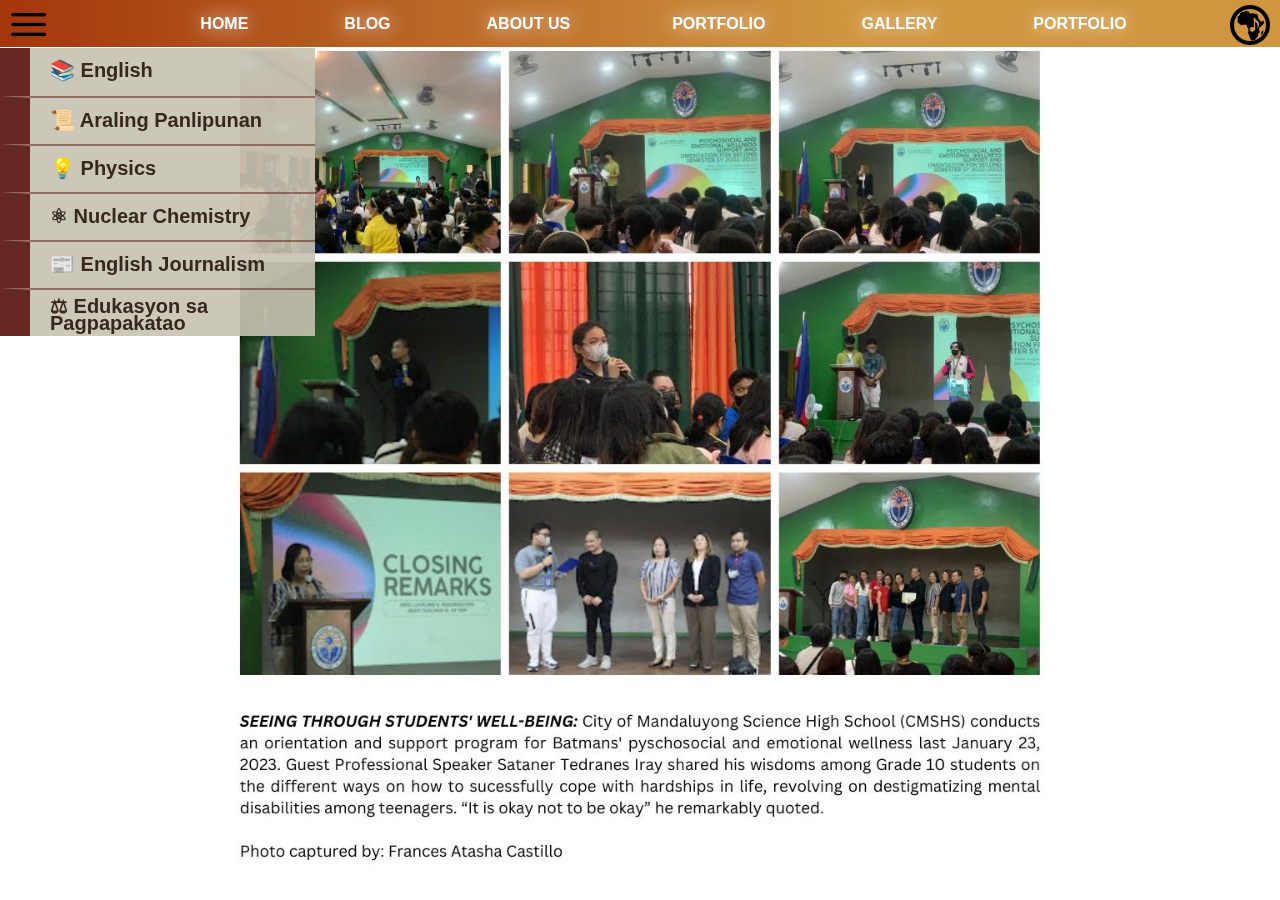
<file: blog.html>
<html>
    <head>
<style>
    /* 
Table of Contents: 

-general declarations
-pop-up message
header banner
menu-button
music-button (for mapeh)
page-bar
- pages
- frontpage contents

*/


/* General Declarations */
h1 {
    padding: 0px;
    margin: 0px
}
.page-content {
    overflow-y: auto;
    overflow-x: hidden;
    perspective: 10px;

    animation-name: intro;
    animation-duration: 800ms;
    animation-timing-function: ease-out;
    
}

/* @keyframes intro {
    0% {
        transform: translate(0px, -300px);
        scale: 1.05;
    }
    100% {
        transform: translate(0px, 0px);
        scale:1
    }
} */

#page-wrapper {
    position: relative;
    display: flex;
    justify-content: center;
    align-items: center;
    height: 100%;
    transform-style: preserve-3d;
    z-index: -1;
}

#background {
    align-self:flex-end;
    position: absolute;
    width: 100%;
    z-index: -1;
    transform: translateZ(-20px) scale(3);
    right: 15px;
    top: 1400px;
}
#foreground {
    
    position: absolute;
    height: 100vh;
    width: 100%;
    object-fit: cover;
    z-index: -1;
}

::-webkit-scrollbar {
    width: 15px;
}
::-webkit-scrollbar-track {
    background: rgb(201, 196, 177);

}
::-webkit-scrollbar-thumb {
    background: linear-gradient(rgb(79, 20, 13), rgb(135, 42, 10),  rgb(167, 95, 26), rgb(167, 95, 26));
    border: 3px rgb(201, 196, 177) solid;
    border-radius: 50px;
   
}
* {
    box-sizing: border-box;
    font-family: sans-serif;
    padding: 0px;
    scroll-behavior: smooth;
    scroll-padding-top: 50px;
}

ul {
    margin: 0px;
    text-decoration: none;
}
p {
 margin: 0px;
}
body {
    margin: 0;
    padding: 0;
    background-color: rgb(188, 68, 16);
}

/*Pop-up Message*/
.popup {
    background-image: url(images/speech-bubble.png);
    background-size: cover;
    height: 90px;
    width: 400px;

    position: fixed;
right: 55px;
top: 3%;

    animation-name: popup-an;
    animation-duration: 10s;
    animation-delay: 2s;
    animation-timing-function: ease;

    opacity: 0;
    z-index: 24;
}
.popup p {
    padding: 10px 30px 10px 10px;
    font-size: 20px;
    
}
.popup1 {
    background-image: url(images/speech-bubble1.png);
    background-size: cover;
    height: 90px;
    width: 400px;

    position: fixed;
left: 75px;
top: 1%;

    animation-name: popup-an;
    animation-duration: 10s;
    animation-delay: 2s;
    animation-timing-function: ease;

    visibility: hidden;
    z-index: 24;
}
.popup1 p {
    text-align: right;
    padding: 10px 30px 60px 10px;
    font-size: 20px;
}
    
@keyframes popup-an {
    0% {
        opacity: 0;
        visibility: hidden;
        
    }
    30% {
        opacity: 1;
        visibility: visible;
    }
    70% {
        opacity: 1;
        visibility: visible;
    }
    100% {
        opacity: 0;
        visibility: hidden;
    }
}
/* Header Banner */
#header-banner {
    width: 100%;
    height: 50px;
    background: linear-gradient(to right, rgb(164, 54, 11), rgb(208, 150, 63),  rgb(208, 150, 63), rgb(164, 54, 11));
    background-size: 200% 200%;
    display: flex;
    justify-content: space-between;
    align-items: center;
    position: fixed;
    z-index: 12;
    font-weight: 600;
    

    animation: header-banner 10s infinite ease-in-out;

    border-bottom: 3px white solid;
}


/* Menu Button */
.menu-button {
    list-style: none;
    
    
}
.menu-button li {
    list-style: none;
    
}
#menu-but-img {
    height: 35px;
    width: 37px;
    margin: 10px 0px 5px 10px;
    transition: all 300ms ease;
}


.menu-button li ul {
    display: flex;
    flex-direction: column;
    position: absolute;
    
    background-color: rgba(199, 194, 176, 90%);
    margin: -3px 0px 0px 0px;
    
    
    visibility: hidden;
    opacity: 0;
    transition: visibility 500ms, opacity 150ms linear;
}
.menu-button li:hover ul {
    display: block;
    visibility: visible;
    opacity: 1;
}
.menu-button li ul li {
    
    list-style: none;
    border-top: rgba(92, 23, 17, 50%) solid 2px;
    border-left: rgba(92, 23, 17, 90%) solid 30px;
    height: 48px;
    padding: 10px 50px 10px 20px;

}
.menu-button li ul li:nth-child(1) {
    border-top: none;
}
.menu-button li ul li a {
    text-decoration: none;
    font-size: 20px;
    font-family: sans-serif;
    color: rgb(54, 39, 31);
    
    
}
.menu-button li a:hover {
    cursor: pointer;
    font-size: 21px;
    display: flex;
    flex-direction: column;
}
.menu-button li a {
    transition: all 300ms ease;
}

/* Music-Button */
.music-button {
    list-style: none;
    
    
}
.music-button li {
    list-style: none;
    
}

#music-but-img {
    height: 40px;
    width: 40px;
    margin: 5px 10px 5px 0px;
    position: absolute;
    top: 0;
    right: 0%;
    transition: all 1s ease;
}
#music-but-img:hover {
    scale: 1.05;
    rotate: 360deg;
}
.music-button li ul {
    display: flex;
    flex-direction: column;
    position: absolute;
    right: 0%;
    top: 50px;
    background-color: rgba(199, 194, 176, 90%);

    visibility: hidden;
    opacity: 0;
    transition: visibility 500ms ease, opacity 150ms linear;
}
.music-button li:hover ul {
    display: block;
    visibility: visible;
    opacity: 1;
}
.music-button li ul li {
    
    list-style: none;
    border-top: rgba(34, 41, 71, 50%) solid 2px;
    border-right: rgba(34, 41, 71, 90%) solid 30px;

    padding: 10px 50px 10px 15px;

}






#page-bar {
    display: flex;
    gap: 90px;
    text-shadow: 0 0px 20px white;
    transform: translateY(10px);
    
}
#page-bar a {
    display: inline-block;
    text-decoration: none;
    border-radius: 40px;
    padding: 0px 6px;
    transition: all 300ms ease;
    
}

#home:hover {
    text-decoration: none;
    scale: 1.08;
    color: snow;
}
#about:hover {
    text-decoration: none;
    color: snow;
    scale: 1.08;
}
#port:hover {
    text-decoration: none;
    color: snow;
    scale: 1.08;
}
#blog:hover {
    text-decoration: none;
    color: snow;
    scale: 1.08;
}
.gall-menu:hover {
    text-decoration: none;
    color: snow;
    scale: 1.08;
}

.gall-menu {
    list-style: none;
    transition: all 300ms ease;
    color: snow;
}
.gall-menu li {
    list-style: none;
    
    padding-bottom: 20px;
}

.gall-menu li ul {
    display: flex;
    flex-direction: column;
    position: absolute;
    width: 200px;


    background-color: rgba(199, 194, 176, 50%);
    
    visibility: hidden;
    opacity: 0;
    transition: visibility 800ms, opacity 250ms linear;
}
.gall-menu li:hover ul {
    display: block;
    visibility: visible;
    opacity: 1;
    margin-top: 15px;
}
.gall-menu li ul li {
    
    list-style: none;
    border: white solid 3px;
    height: 48px;
    

}
.gall-menu li ul li:nth-child(1) {
    border-top: none;
    
    
}
.gall-menu li ul li a {
    text-decoration: none;
    font-size: 15px;
    font-family: sans-serif;
    margin-top: 10px;
    
    
}
.gall-menu li a:hover {
    cursor: pointer;
    font-size: 17px;
    display: flex;
    flex-direction: column;
}
.gall-menu li a {
    transition: all 300ms ease;
}

/* borderline */

.blog-menu:hover {
    text-decoration: none;
    color: snow;
    scale: 1.08;
}

.blog-menu {
    list-style: none;
    transition: all 300ms ease;
    color: snow;
}
.blog-menu li {
    list-style: none;
    
    padding-bottom: 20px;
}

.blog-menu li ul {
    display: flex;
    flex-direction: column;
    position: absolute;
    width: 200px;


    background-color: rgba(199, 194, 176, 50%);
    
    visibility: hidden;
    opacity: 0;
    transition: visibility 800ms, opacity 250ms linear;
}
.blog-menu li:hover ul {
    display: block;
    visibility: visible;
    opacity: 1;
    margin-top: 15px;
}
.blog-menu li ul li {
    
    list-style: none;
    border: white solid 3px;
    height: 48px;
    

}
.blog-menu li ul li:nth-child(1) {
    border-top: none;
    
    
}
.blog-menu li ul li a {
    text-decoration: none;
    font-size: 15px;
    font-family: sans-serif;
    margin-top: 10px;
    
    
}
.blog-menu li a:hover {
    cursor: pointer;
    font-size: 17px;
    display: flex;
    flex-direction: column;
}
.blog-menu li a {
    transition: all 300ms ease;
}


#reference:hover {
    text-decoration: none;
    color: snow;
    scale: 1.08;
}
#page-bar a:link {
    color: white;
}
#page-bar a:visited {
    color: white;
}



@keyframes header-banner {
    0%{
background-position: 0 50%;
    }
    50%{
        background-position: 100% 50%;
    }
    100%{
        background-position: 0 50%
    }
} 


#eng-tab:hover ~ #img-eng {
    scale: 1.1;
    visibility: visible;
    opacity: 1;
}
#ap-tab:hover ~ #img-ap {
    scale: 1.1;
    visibility: visible;
    opacity: 1;
}
#phy-tab:hover ~ #img-physics {
    scale: 1.1;
    visibility: visible;
    opacity: 1;
}
#nuc-tab:hover ~ #img-nuclear {
    scale: 1.1;
    visibility: visible;
    opacity: 1;
}
#jor-tab:hover ~ #img-journ {
    scale: 1.1;
    visibility: visible;
    opacity: 1;
}
#esp-tab {
    font-size: 6px;
    line-height: 12px;
}
#esp-tab:hover ~ #img-speech {
    scale: 1.1;
    visibility: visible;
    opacity: 1;
}

div[id*="img-"] {
    border-left: brown 20px;
    border-style:groove;
    opacity: 0;
}

#img-eng {
    height: 260px;
    width: 476px;
    background:url(https://www.itepexam.com/wp-content/uploads/2021/01/English-Grammar.jpg);
    background-size: contain;
    position:fixed;
    transform: translate(310px, -35px);
    transition: all 400ms ease;
    visibility: hidden;
    opacity: 0;
}
#img-ap {
    height: 260px;
    width: 476;
    background:url(https://blogger.googleusercontent.com/img/a/AVvXsEitln7SzOk6pW4yIHReu8WVIC_wl_8MQmS_bkIrb9xGSN41s801nYSvOmYlhjSJhf2r46oKTe6_IPdgFLIEoY9_dx-roJDecQ5QIDQ8fLAbxlfjMUxZOjNTKgx5KVpdmoADhogsh01gJoe9DWGH4QTRaHw7IWTW2bhhFEl-fLXd23-9yTfBWk7N7oS2Ew=w400-h225);
    background-size: contain;
    position:fixed;
    transform: translate(310px, -74px);
    transition: all 400ms ease;
    visibility: hidden;
    opacity: 0;
}
#img-physics {
    height: 260px;
    width: 476;
    background:url(images/p6.JPG);
    background-size: contain;
    position:fixed;
    transform: translate(310px, -118px);
    transition: all 400ms ease;
    visibility: hidden;
    opacity: 0;
}
#img-nuclear {
    height: 260px;
    width: 476;
    background:url(https://cdn1.byjus.com/wp-content/uploads/2018/12/nuclear-chemistry.png);
    background-size: contain;
    position:fixed;
    transform: translate(310px, -162px);
    transition: all 400ms ease;
    visibility: hidden;
    opacity: 0;
}
#img-journ {
    height: 260px;
    width: 476;
    background:url(images/engjournbg.JPG);
    background-size: contain;
    position:fixed;
    transform: translate(310px, -206px);
    transition: all 400ms ease;
    visibility: hidden;
    opacity: 0;
}
#img-speech {
    height: 260px;
    width: 476;
    background:url(images/espbg.JPG);
    background-size: contain;
    position:fixed;
    transform: translate(310px, -250px);
    transition: all 400ms ease;
    visibility: hidden;
    opacity: 0;
}
</style>
    </head>
    <body style="background: url(images/engjourn.jpg);background-size: contain;background-position: center;background-repeat: no-repeat;">
        <header><div id="header-banner">
            <div id="left-head"><ul class="menu-button"><li><img src="images/menu-but.png" id="menu-but-img">
                <ul>
                    <!-- Dropdown Menu Sections CP -->
                    <li id="eng-tab"><a href="mapeh-vid.html#box3">📚 English</a></li>
                    <div id="img-eng"></div>
                    <li id="ap-tab"><a href="mapeh-vid.html#box1">📜 Araling Panlipunan</a></li>
                    <div id="img-ap"></div>
                    <li id="phy-tab"><a href="physics.html">💡 Physics</a></li>
                    <div id="img-physics"></div>
                    <li id="nuc-tab"><a href="mapeh-vid.html#box2">⚛ Nuclear Chemistry</a></li>
                    <div id="img-nuclear"></div>
                    <li id="jor-tab"><a href="blog.html">📰 English Journalism</a></li>
                    <div id="img-journ"></div>
                    <li id="esp-tab"><a href="#fifthhpage">⚖ Edukasyon sa <br>Pagpapakatao</a></li>
                    <div id="img-speech"></div>
                    
                </ul></li></ul></div>
            
                <div id="page-bar"><a id="home" href="index.html">HOME</a>
                 <ul class="blog-menu"><li><div>BLOG</div>
                     <ul>
                         <li id="liham"><a href="#fifthhpage">ESP:LIHAM</a></li>
                         <li id="blog"><a href="diary.html">DIARIES</a></li>
                     </ul>
                 </li>
                 </ul>
                <a id="about" href="#fourthpage">ABOUT US</a>
                <a id="port" href="blog.html">PORTFOLIO</a>
                <ul class="gall-menu"><li><div>GALLERY</div>
                 <ul>
                     <li id="art-ex"><a href="#thirdpage">ARTWORK EXHIBIT</a></li>
                     <li id="vid-col"><a href="mapeh-vid.html">VIDEO COLLECTION</a></li>
                 </ul>
             </li>
             </ul>
                
                <a id="reference" href="reference.html">PORTFOLIO</a></div><div id="right-head"><ul class="music-button"><li><img src="images/music-but.png" id="music-but-img"><ul><li><iframe width="560" height="315" src="https://www.youtube.com/embed/BxNrahSGo3Q" title="YouTube video player" frameborder="0" allow="accelerometer; autoplay; clipboard-write; encrypted-media; gyroscope; picture-in-picture; web-share" allowfullscreen></iframe></li>
                    <div id="music-prompt">Music Playing</div>
                </ul></li></ul></div></div></header>
    </body>
</html>
</file>
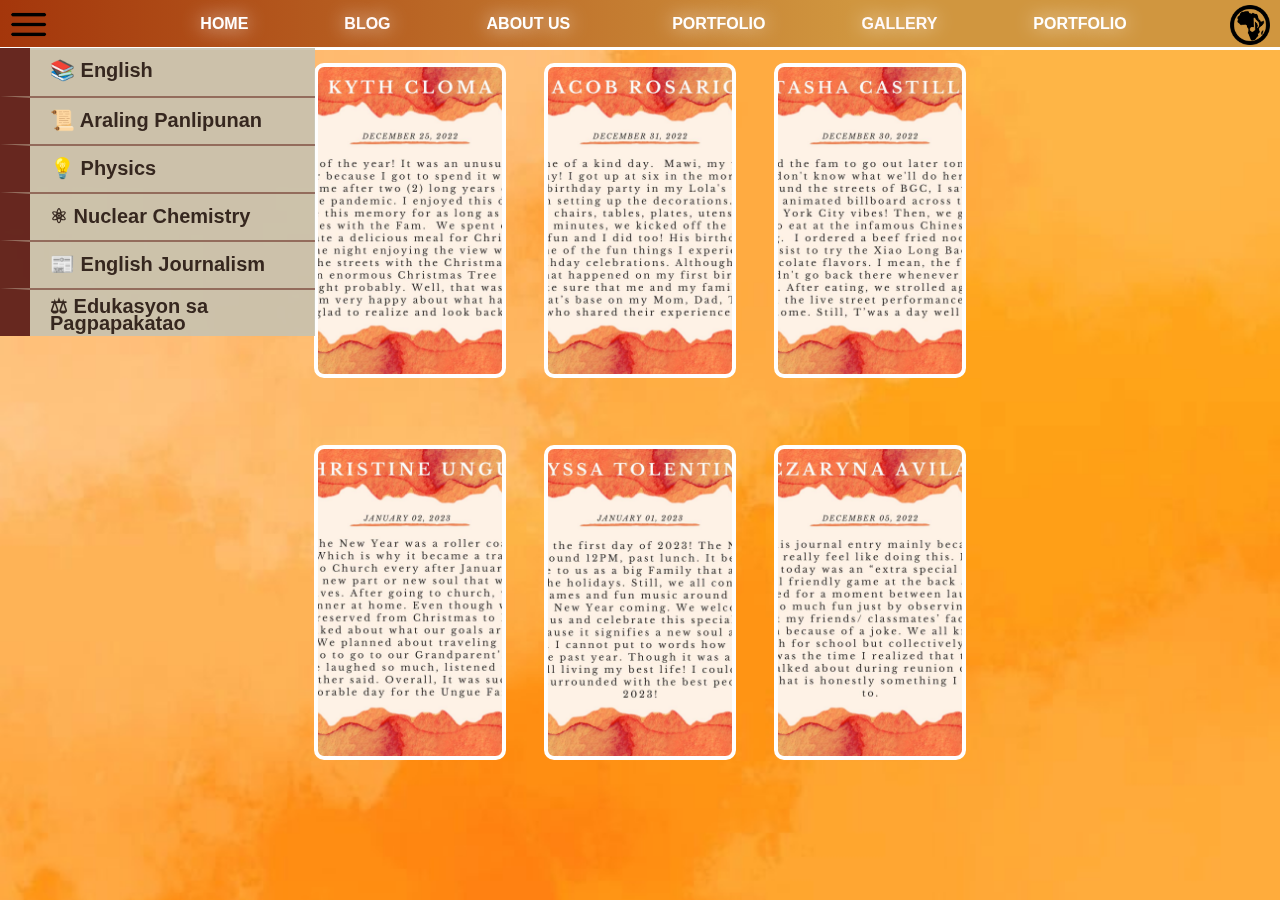
<file: diary.html>
<html>
    <head>
        <title> Diary Entries by Serein</title>
    
        <style>
/* 
Table of Contents: 

-general declarations
-pop-up message
header banner
menu-button
music-button (for mapeh)
page-bar
- pages
- frontpage contents

*/


/* General Declarations */
h1 {
    padding: 0px;
    margin: 0px
}
.page-content {
    overflow-y: auto;
    overflow-x: hidden;
    perspective: 10px;

    animation-name: intro;
    animation-duration: 800ms;
    animation-timing-function: ease-out;
    
}

/* @keyframes intro {
    0% {
        transform: translate(0px, -300px);
        scale: 1.05;
    }
    100% {
        transform: translate(0px, 0px);
        scale:1
    }
} */

#page-wrapper {
    position: relative;
    display: flex;
    justify-content: center;
    align-items: center;
    height: 100%;
    transform-style: preserve-3d;
    z-index: -1;
}

#background {
    align-self:flex-end;
    position: absolute;
    width: 100%;
    z-index: -1;
    transform: translateZ(-20px) scale(3);
    right: 15px;
    top: 1400px;
}
#foreground {
    
    position: absolute;
    height: 100vh;
    width: 100%;
    object-fit: cover;
    z-index: -1;
}

::-webkit-scrollbar {
    width: 15px;
}
::-webkit-scrollbar-track {
    background: rgb(201, 196, 177);

}
::-webkit-scrollbar-thumb {
    background: linear-gradient(rgb(79, 20, 13), rgb(135, 42, 10),  rgb(167, 95, 26), rgb(167, 95, 26));
    border: 3px rgb(201, 196, 177) solid;
    border-radius: 50px;
   
}
* {
    box-sizing: border-box;
    font-family: sans-serif;
    padding: 0px;
    scroll-behavior: smooth;
    scroll-padding-top: 50px;
}

ul {
    margin: 0px;
    text-decoration: none;
}
p {
 margin: 0px;
}
body {
    margin: 0;
    padding: 0;
    background-color: rgb(188, 68, 16);
}

/*Pop-up Message*/
.popup {
    background-image: url(images/speech-bubble.png);
    background-size: cover;
    height: 90px;
    width: 400px;

    position: fixed;
right: 55px;
top: 3%;

    animation-name: popup-an;
    animation-duration: 10s;
    animation-delay: 2s;
    animation-timing-function: ease;

    opacity: 0;
    z-index: 24;
}
.popup p {
    padding: 10px 30px 10px 10px;
    font-size: 20px;
    
}
.popup1 {
    background-image: url(images/speech-bubble1.png);
    background-size: cover;
    height: 90px;
    width: 400px;

    position: fixed;
left: 75px;
top: 1%;

    animation-name: popup-an;
    animation-duration: 10s;
    animation-delay: 2s;
    animation-timing-function: ease;

    visibility: hidden;
    z-index: 24;
}
.popup1 p {
    text-align: right;
    padding: 10px 30px 60px 10px;
    font-size: 20px;
}
    
@keyframes popup-an {
    0% {
        opacity: 0;
        visibility: hidden;
        
    }
    30% {
        opacity: 1;
        visibility: visible;
    }
    70% {
        opacity: 1;
        visibility: visible;
    }
    100% {
        opacity: 0;
        visibility: hidden;
    }
}
/* Header Banner */
#header-banner {
    width: 100%;
    height: 50px;
    background: linear-gradient(to right, rgb(164, 54, 11), rgb(208, 150, 63),  rgb(208, 150, 63), rgb(164, 54, 11));
    background-size: 200% 200%;
    display: flex;
    justify-content: space-between;
    align-items: center;
    position: fixed;
    z-index: 12;
    font-weight: 600;
    

    animation: header-banner 10s infinite ease-in-out;

    border-bottom: 3px white solid;
}


/* Menu Button */
.menu-button {
    list-style: none;
    
    
}
.menu-button li {
    list-style: none;
    
}
#menu-but-img {
    height: 35px;
    width: 37px;
    margin: 10px 0px 5px 10px;
    transition: all 300ms ease;
}


.menu-button li ul {
    display: flex;
    flex-direction: column;
    position: absolute;
    
    background-color: rgba(199, 194, 176, 90%);
    margin: -3px 0px 0px 0px;
    
    
    visibility: hidden;
    opacity: 0;
    transition: visibility 500ms, opacity 150ms linear;
}
.menu-button li:hover ul {
    display: block;
    visibility: visible;
    opacity: 1;
}
.menu-button li ul li {
    
    list-style: none;
    border-top: rgba(92, 23, 17, 50%) solid 2px;
    border-left: rgba(92, 23, 17, 90%) solid 30px;
    height: 48px;
    padding: 10px 50px 10px 20px;

}
.menu-button li ul li:nth-child(1) {
    border-top: none;
}
.menu-button li ul li a {
    text-decoration: none;
    font-size: 20px;
    font-family: sans-serif;
    color: rgb(54, 39, 31);
    
    
}
.menu-button li a:hover {
    cursor: pointer;
    font-size: 21px;
    display: flex;
    flex-direction: column;
}
.menu-button li a {
    transition: all 300ms ease;
}

/* Music-Button */
.music-button {
    list-style: none;
    
    
}
.music-button li {
    list-style: none;
    
}

#music-but-img {
    height: 40px;
    width: 40px;
    margin: 5px 10px 5px 0px;
    position: absolute;
    top: 0;
    right: 0%;
    transition: all 1s ease;
}
#music-but-img:hover {
    scale: 1.05;
    rotate: 360deg;
}
.music-button li ul {
    display: flex;
    flex-direction: column;
    position: absolute;
    right: 0%;
    top: 50px;
    background-color: rgba(199, 194, 176, 90%);

    visibility: hidden;
    opacity: 0;
    transition: visibility 500ms ease, opacity 150ms linear;
}
.music-button li:hover ul {
    display: block;
    visibility: visible;
    opacity: 1;
}
.music-button li ul li {
    
    list-style: none;
    border-top: rgba(34, 41, 71, 50%) solid 2px;
    border-right: rgba(34, 41, 71, 90%) solid 30px;

    padding: 10px 50px 10px 15px;

}






#page-bar {
    display: flex;
    gap: 90px;
    text-shadow: 0 0px 20px white;
    transform: translateY(10px);
    
}
#page-bar a {
    display: inline-block;
    text-decoration: none;
    border-radius: 40px;
    padding: 0px 6px;
    transition: all 300ms ease;
    
}

#home:hover {
    text-decoration: none;
    scale: 1.08;
    color: snow;
}
#about:hover {
    text-decoration: none;
    color: snow;
    scale: 1.08;
}
#port:hover {
    text-decoration: none;
    color: snow;
    scale: 1.08;
}
#blog:hover {
    text-decoration: none;
    color: snow;
    scale: 1.08;
}
.gall-menu:hover {
    text-decoration: none;
    color: snow;
    scale: 1.08;
}

.gall-menu {
    list-style: none;
    transition: all 300ms ease;
    color: snow;
}
.gall-menu li {
    list-style: none;
    
    padding-bottom: 20px;
}

.gall-menu li ul {
    display: flex;
    flex-direction: column;
    position: absolute;
    width: 200px;


    background-color: rgba(199, 194, 176, 50%);
    
    visibility: hidden;
    opacity: 0;
    transition: visibility 800ms, opacity 250ms linear;
}
.gall-menu li:hover ul {
    display: block;
    visibility: visible;
    opacity: 1;
    margin-top: 15px;
}
.gall-menu li ul li {
    
    list-style: none;
    border: white solid 3px;
    height: 48px;
    

}
.gall-menu li ul li:nth-child(1) {
    border-top: none;
    
    
}
.gall-menu li ul li a {
    text-decoration: none;
    font-size: 15px;
    font-family: sans-serif;
    margin-top: 10px;
    
    
}
.gall-menu li a:hover {
    cursor: pointer;
    font-size: 17px;
    display: flex;
    flex-direction: column;
}
.gall-menu li a {
    transition: all 300ms ease;
}

/* borderline */

.blog-menu:hover {
    text-decoration: none;
    color: snow;
    scale: 1.08;
}

.blog-menu {
    list-style: none;
    transition: all 300ms ease;
    color: snow;
}
.blog-menu li {
    list-style: none;
    
    padding-bottom: 20px;
}

.blog-menu li ul {
    display: flex;
    flex-direction: column;
    position: absolute;
    width: 200px;


    background-color: rgba(199, 194, 176, 50%);
    
    visibility: hidden;
    opacity: 0;
    transition: visibility 800ms, opacity 250ms linear;
}
.blog-menu li:hover ul {
    display: block;
    visibility: visible;
    opacity: 1;
    margin-top: 15px;
}
.blog-menu li ul li {
    
    list-style: none;
    border: white solid 3px;
    height: 48px;
    

}
.blog-menu li ul li:nth-child(1) {
    border-top: none;
    
    
}
.blog-menu li ul li a {
    text-decoration: none;
    font-size: 15px;
    font-family: sans-serif;
    margin-top: 10px;
    
    
}
.blog-menu li a:hover {
    cursor: pointer;
    font-size: 17px;
    display: flex;
    flex-direction: column;
}
.blog-menu li a {
    transition: all 300ms ease;
}


#reference:hover {
    text-decoration: none;
    color: snow;
    scale: 1.08;
}
#page-bar a:link {
    color: white;
}
#page-bar a:visited {
    color: white;
}



@keyframes header-banner {
    0%{
background-position: 0 50%;
    }
    50%{
        background-position: 100% 50%;
    }
    100%{
        background-position: 0 50%
    }
} 


#eng-tab:hover ~ #img-eng {
    scale: 1.1;
    visibility: visible;
    opacity: 1;
}
#ap-tab:hover ~ #img-ap {
    scale: 1.1;
    visibility: visible;
    opacity: 1;
}
#phy-tab:hover ~ #img-physics {
    scale: 1.1;
    visibility: visible;
    opacity: 1;
}
#nuc-tab:hover ~ #img-nuclear {
    scale: 1.1;
    visibility: visible;
    opacity: 1;
}
#jor-tab:hover ~ #img-journ {
    scale: 1.1;
    visibility: visible;
    opacity: 1;
}
#esp-tab {
    font-size: 6px;
    line-height: 12px;
}
#esp-tab:hover ~ #img-speech {
    scale: 1.1;
    visibility: visible;
    opacity: 1;
}

div[id*="img-"] {
    border-left: brown 20px;
    border-style:groove;
    opacity: 0;
}

#img-eng {
    height: 260px;
    width: 476px;
    background:url(https://www.itepexam.com/wp-content/uploads/2021/01/English-Grammar.jpg);
    background-size: contain;
    position:fixed;
    transform: translate(310px, -35px);
    transition: all 400ms ease;
    visibility: hidden;
    opacity: 0;
}
#img-ap {
    height: 260px;
    width: 476;
    background:url(https://blogger.googleusercontent.com/img/a/AVvXsEitln7SzOk6pW4yIHReu8WVIC_wl_8MQmS_bkIrb9xGSN41s801nYSvOmYlhjSJhf2r46oKTe6_IPdgFLIEoY9_dx-roJDecQ5QIDQ8fLAbxlfjMUxZOjNTKgx5KVpdmoADhogsh01gJoe9DWGH4QTRaHw7IWTW2bhhFEl-fLXd23-9yTfBWk7N7oS2Ew=w400-h225);
    background-size: contain;
    position:fixed;
    transform: translate(310px, -74px);
    transition: all 400ms ease;
    visibility: hidden;
    opacity: 0;
}
#img-physics {
    height: 260px;
    width: 476;
    background:url(images/p6.JPG);
    background-size: contain;
    position:fixed;
    transform: translate(310px, -118px);
    transition: all 400ms ease;
    visibility: hidden;
    opacity: 0;
}
#img-nuclear {
    height: 260px;
    width: 476;
    background:url(https://cdn1.byjus.com/wp-content/uploads/2018/12/nuclear-chemistry.png);
    background-size: contain;
    position:fixed;
    transform: translate(310px, -162px);
    transition: all 400ms ease;
    visibility: hidden;
    opacity: 0;
}
#img-journ {
    height: 260px;
    width: 476;
    background:url(images/engjournbg.JPG);
    background-size: contain;
    position:fixed;
    transform: translate(310px, -206px);
    transition: all 400ms ease;
    visibility: hidden;
    opacity: 0;
}
#img-speech {
    height: 260px;
    width: 476;
    background:url(images/espbg.JPG);
    background-size: contain;
    position:fixed;
    transform: translate(310px, -250px);
    transition: all 400ms ease;
    visibility: hidden;
    opacity: 0;
}

/* frontpage contentss */


.front-content {
    height: auto;
}
#front-text {
    
    display: flex;
    justify-content: center;
    align-items: center;
    height: 80vh;
}
#front-text p {
    display: inline-block;
    font-size: 400px;
    font-family: 'Noto Serif Display', serif;
    color: rgb(223, 215, 32);
    text-shadow: 0 0px 40px rgb(223, 215, 32);

    text-align: center;
/* 
    -webkit-text-stroke-width: 3px;
  -webkit-text-stroke-color: rgb(255, 225, 166); */

    animation-name: fronttext-an;
    animation-duration: 1.5s;
    animation-timing-function: ease;
    animation-delay: 200ms;
}

@keyframes fronttext-an {
    0% {
        opacity: 0%;
        transform: translateY(90px);
    }
    40% {
        
        transform: translateY(-20px);
    }
    100% {
        
        transform: translateY(0px);
    }
}

            body {
                background: url(images/bgdia.jpg);
                background-size: cover;
                background-position: center;
            }
          .wrap {
    height: 90vh;
    width: 100%;
    /* background-color: khaki; */

}

.arow1 {
    height: 40vh;
    width: 100%;
    /* background-color: mediumspringgreen; */
    display: flex;
    justify-content: center;
    gap: 3%;
    align-items: center;
}
.artkyth, .artjecob, .arttasha, .arttine, .artalyssa, .artcz{
    height: 35vh;
    width: 15%;
    background-color: darkkhaki;
    border: white 4px solid;
    border-radius: 10px;
    transition: all 500ms ease;
}
.artkyth:hover, .artjecob:hover, .arttasha:hover, .arttine:hover, .artalyssa:hover, .artcz:hover {
    scale: 2.0;
    box-shadow: 0 0px 40px white, inset 0 0px 40px white;
    border: white 6px solid;

}
.artkyth{
    background: url(images/kythdia.jpg);
    background-position: center;
    background-size: cover;
}
.artkyth:hover{
    transform: translate(0px, 25%);
    width: 350px;
}

.kythmsg {
    text-align: center;
    height: 20px;
    width: 110%;
    background: rgba(255, 255, 255, 60%);
    text-shadow: 0 0px 20px white;
    opacity: 0;
}
.artkyth:hover .kythmsg{
    scale: 0.8;
    position: absolute;
    left: 95%;
    top: 51.5%;
    opacity: 1;
}
.artjecob{
    background: url(images/jacobdia.jpg);
    background-position: center;
    background-size: cover;
    
}
.artjecob:hover{
    transform: translate(0px, 25%);
    width: 350px;
}

.jecobmsg {
    text-align: center;
    height: 20px;
    width: 100%;
    background: rgba(255, 255, 255, 60%);
    opacity: 0;
}
.artjecob:hover .jecobmsg{
    scale: 0.8;
    position: absolute;
    left: 95%;
    top: 46.5%;
    opacity: 1;
    
}

.arttasha{
    background: url(images/tashadia.jpg);
    background-position: center;
    background-size: cover;
}
.arttasha:hover{
    transform: translate(0px, 25%);
    width: 350px;
    
}

.tashamsg {
    text-align: center;
    height: 20px;
    width: 100%;
    background: rgba(255, 255, 255, 60%);
    text-shadow: 0 0px 20px white;
    opacity: 0;
    
}
.arttasha:hover .tashamsg{
    scale: 0.8;
    position: absolute;
 right: 95%;
    top: 46.5%;
    opacity: 1;
}
.arow2 {
    height: 45vh;
    width: 100%;
    display: flex;
    justify-content: center;
    gap: 3%;
    align-items: center;
}
.arttine{
    background: url(images/tinedia.jpg);
    background-position: center;
    background-size: cover;
}
.arttine:hover{
    transform: translate(0px, -25%);
    width: 350px;
    
}

.tinemsg {
    text-align: center;
    height: 20px;
    width: 100%;
    background: rgba(255, 255, 255, 60%);
    text-shadow: 0 0px 20px white;
    opacity: 0;
    
}
.arttine:hover .tinemsg{
    scale: 0.8;
    position: absolute;
 left: 95%;
    top: 40.5%;
    opacity: 1;
}
.artalyssa{
    background: url(images/alyssadia.jpg);
    background-position: center;
    background-size: cover;
}
.artalyssa:hover{
    transform: translate(0px, -25%);
    width: 350px;
}

.alyssamsg {
    text-align: center;
    height: 20px;
    width: 100%;
    background: rgba(255, 255, 255, 60%);
    text-shadow: 0 0px 20px white;
    opacity: 0;
    
}
.artalyssa:hover .alyssamsg{
    scale: 0.8;
    position: absolute;
    left: 95%;
    top: 46.6%;
    opacity: 1;
}
.artcz{
    background: url(images/czdia.jpg);
    background-position: center;
    background-size: cover;
}
.artcz:hover{
    transform: translate(0px, -25%);
    width: 350px;
}

.czmsg {
    text-align: center;
    height: 20px;
    width: 100%;
    background: rgba(255, 255, 255, 60%);
    text-shadow: 0 0px 20px white;
    opacity: 0;
    
}
.artcz:hover .czmsg{
    scale: 0.8;
    position: absolute;
    right: 95%;
    top: 40.5%;
    opacity: 1;
}  
        </style>
    </head>
    <body> 

        <header><div id="header-banner">
            <div id="left-head"><ul class="menu-button"><li><img src="images/menu-but.png" id="menu-but-img">
                <ul>
                    <!-- Dropdown Menu Sections CP -->
                    <li id="eng-tab"><a href="mapeh-vid.html#box3">📚 English</a></li>
                    <div id="img-eng"></div>
                    <li id="ap-tab"><a href="mapeh-vid.html#box1">📜 Araling Panlipunan</a></li>
                    <div id="img-ap"></div>
                    <li id="phy-tab"><a href="physics.html">💡 Physics</a></li>
                    <div id="img-physics"></div>
                    <li id="nuc-tab"><a href="mapeh-vid.html#box2">⚛ Nuclear Chemistry</a></li>
                    <div id="img-nuclear"></div>
                    <li id="jor-tab"><a href="blog.html">📰 English Journalism</a></li>
                    <div id="img-journ"></div>
                    <li id="esp-tab"><a href="#fifthhpage">⚖ Edukasyon sa <br>Pagpapakatao</a></li>
                    <div id="img-speech"></div>
                    
                </ul></li></ul></div>
            
                <div id="page-bar"><a id="home" href="index.html">HOME</a>
                 <ul class="blog-menu"><li><div>BLOG</div>
                     <ul>
                         <li id="liham"><a href="#fifthhpage">ESP:LIHAM</a></li>
                         <li id="blog"><a href="diary.html">DIARIES</a></li>
                     </ul>
                 </li>
                 </ul>
                <a id="about" href="#fourthpage">ABOUT US</a>
                <a id="port" href="blog.html">PORTFOLIO</a>
                <ul class="gall-menu"><li><div>GALLERY</div>
                 <ul>
                     <li id="art-ex"><a href="#thirdpage">ARTWORK EXHIBIT</a></li>
                     <li id="vid-col"><a href="mapeh-vid.html">VIDEO COLLECTION</a></li>
                 </ul>
             </li>
             </ul>
                
                <a id="reference" href="reference.html">PORTFOLIO</a></div><div id="right-head"><ul class="music-button"><li><img src="images/music-but.png" id="music-but-img"><ul><li><iframe width="560" height="315" src="https://www.youtube.com/embed/BxNrahSGo3Q" title="YouTube video player" frameborder="0" allow="accelerometer; autoplay; clipboard-write; encrypted-media; gyroscope; picture-in-picture; web-share" allowfullscreen></iframe></li>
                    <div id="music-prompt">Music Playing</div>
                </ul></li></ul></div></div></header>
        <div class="wrap" style="transform: translate(0px, 40px);">
        
            <div class="arow1">
                <div class="artkyth">
                </div>
                <div class="artjecob">
                </div>
                <div class="arttasha">
                </div>

            </div>
            <div class="arow2">
                <div class="arttine">
                </div>
                <div class="artalyssa">
                </div>
                <div class="artcz">
                </div>
            </div>
        </div>
            </body>
</html>
</file>
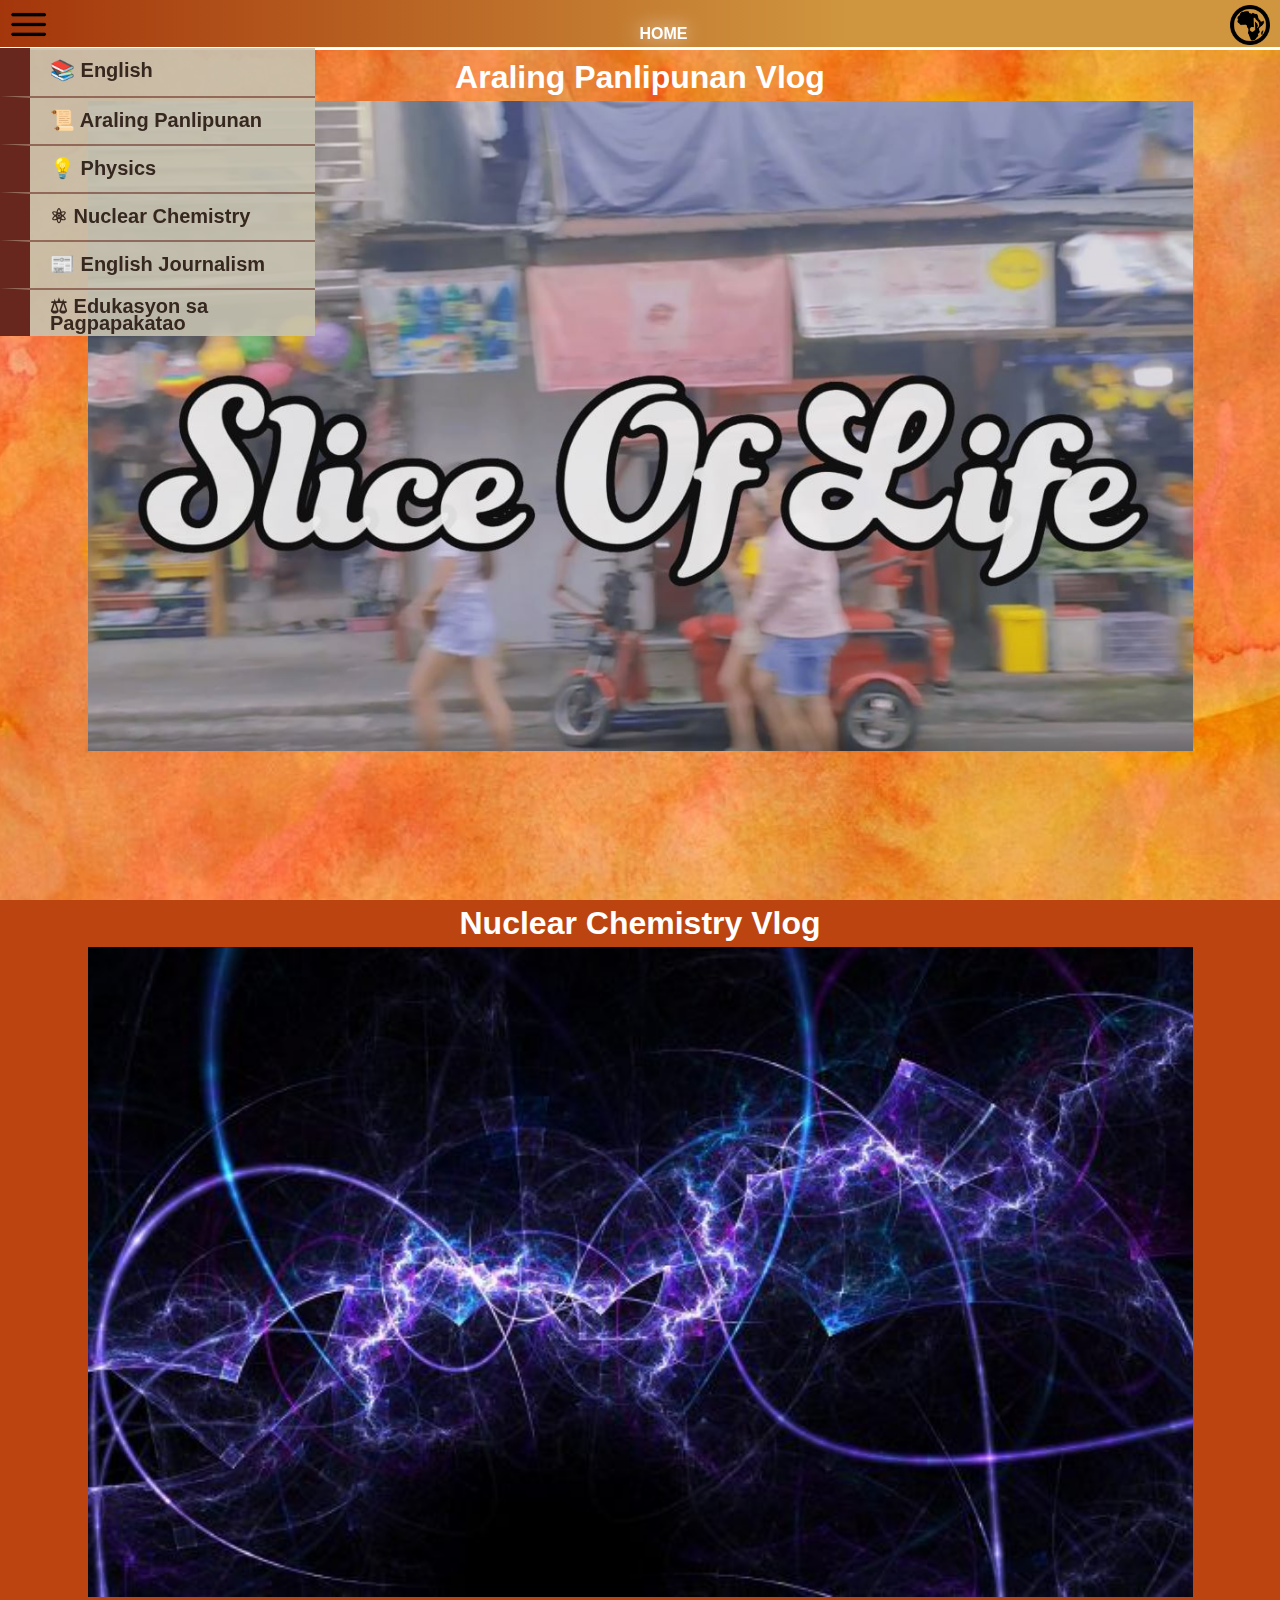
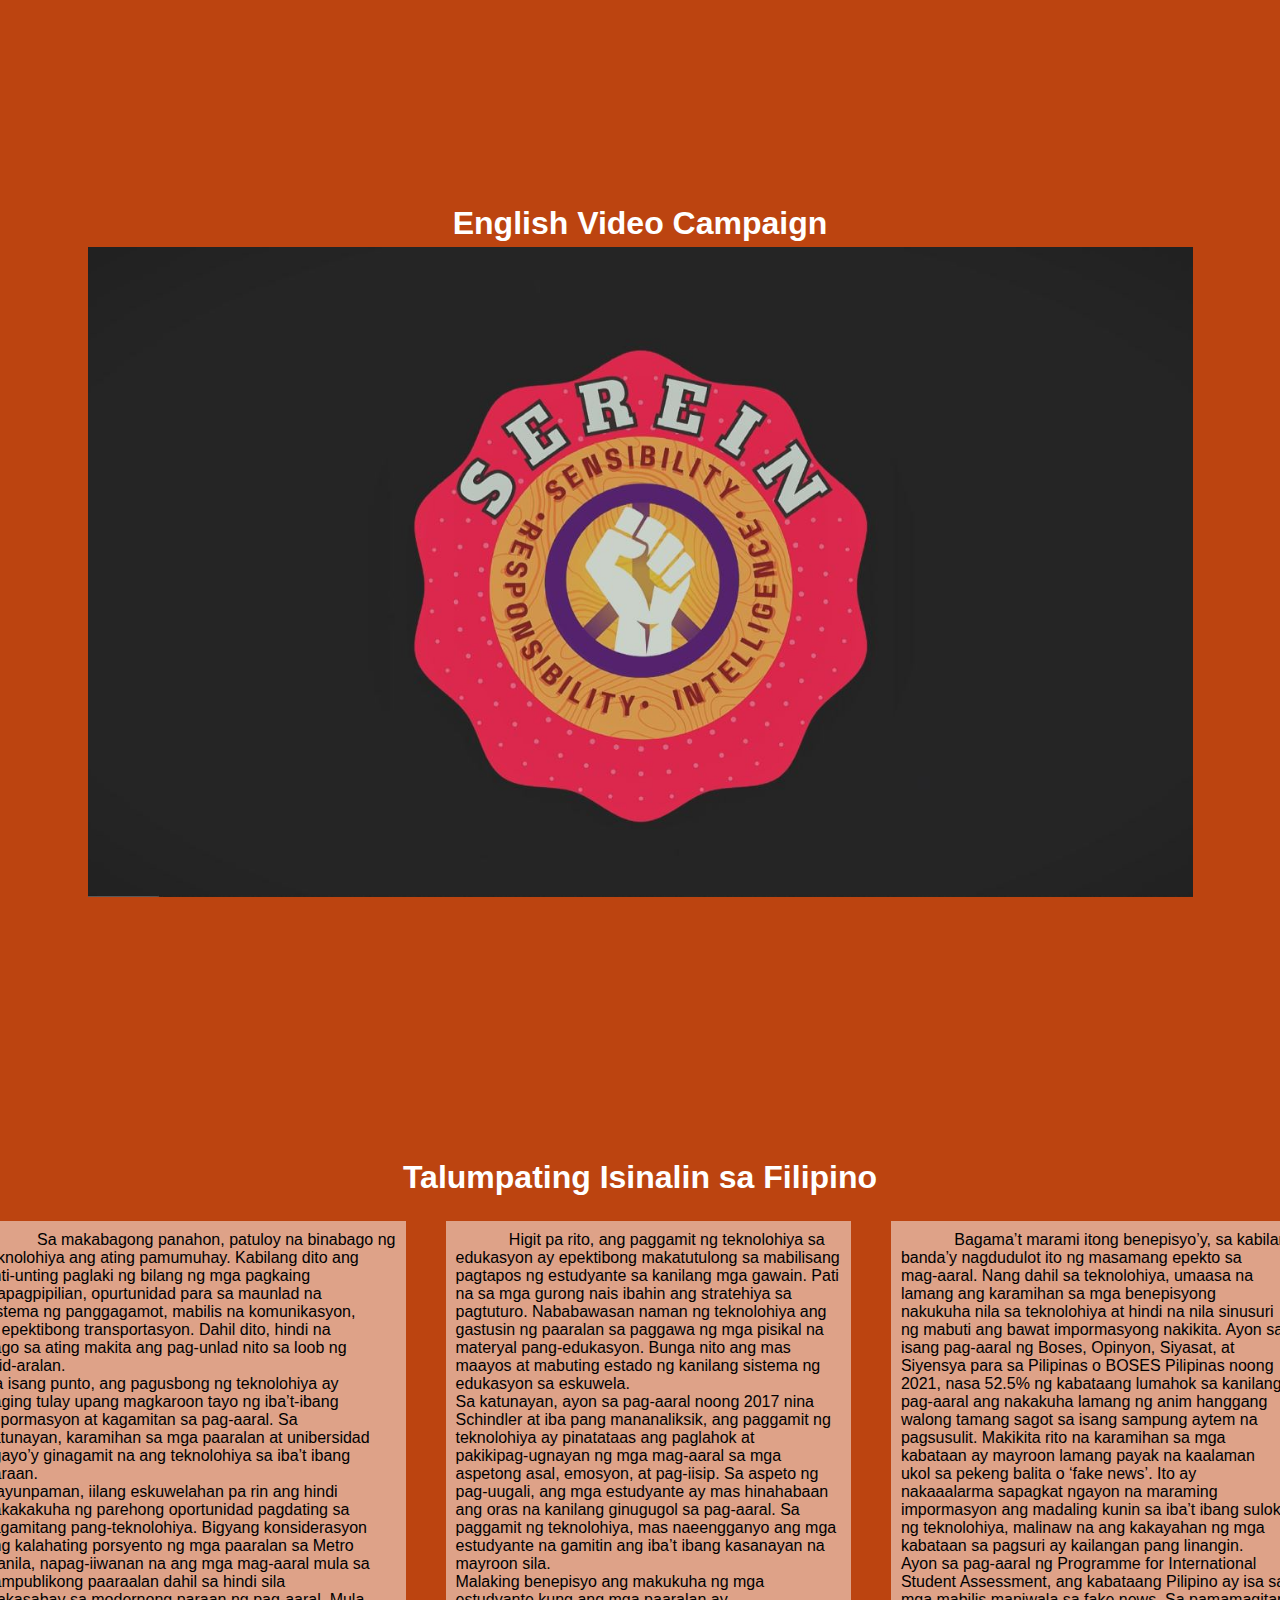
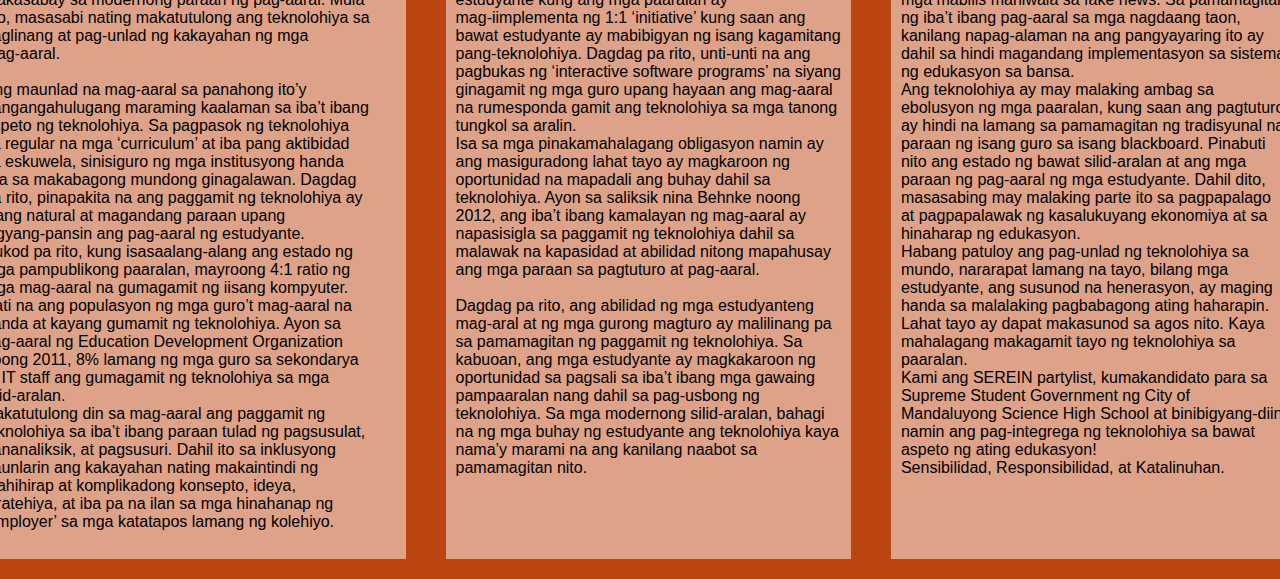
<file: mapeh-vid.html>
<html>
    <head><title>integrative assessment</title>
        <link rel="preconnect" href="https://fonts.googleapis.com">
<link rel="preconnect" href="https://fonts.gstatic.com" crossorigin>
<link href="https://fonts.googleapis.com/css2?family=Noto+Serif+Display:wght@500&display=swap" rel="stylesheet">


    <link rel="stylesheet" type="text/css" href="style-mapeh.css">
</head>
<body>  

<div class="popup"><p>Hover here to play some african background music!</p></div>

<header><div id="header-banner">
    <div id="left-head"><ul class="menu-button"><li><img src="images/menu-but.png" id="menu-but-img">
        <ul>
            <!-- Dropdown Menu Sections CP -->
            <li id="eng-tab"><a href="#">📚 English</a></li>
            <div id="img-eng"></div>
            <li id="ap-tab"><a href="#">📜 Araling Panlipunan</a></li>
            <div id="img-ap"></div>
            <li id="phy-tab"><a href="physics.html">💡 Physics</a></li>
            <div id="img-physics"></div>
            <li id="nuc-tab"><a href="#">⚛ Nuclear Chemistry</a></li>
            <div id="img-nuclear"></div>
            <li id="jor-tab"><a href="#">📰 English Journalism</a></li>
            <div id="img-journ"></div>
            <li id="esp-tab"><a href="#">⚖ Edukasyon sa <br>Pagpapakatao</a></li>
            <div id="img-speech"></div>
            
        </ul></li></ul></div>
    
        <div id="page-bar"><a id="home" href="index.html">HOME</a>
        
        
        </div><div id="right-head"><ul class="music-button"><li><img src="images/music-but.png" id="music-but-img"><ul><li><iframe width="560" height="315" src="https://www.youtube.com/embed/BxNrahSGo3Q" title="YouTube video player" frameborder="0" allow="accelerometer; autoplay; clipboard-write; encrypted-media; gyroscope; picture-in-picture; web-share" allowfullscreen></iframe></li>
            <div id="music-prompt">Music Playing</div>
        </ul></li></ul></div></div></header>
        
<div id="page-content"> 
    <div id="box1">
        <br><br><br>
        <div class="wrapper">
            <h1>Araling Panlipunan Vlog</h1>
            <a href="https://youtu.be/4XjZgm--qvY" target="_blank"><div class="ap"></div></a>
        </div>
    </div>
    <div id="box2">
        
        <div class="wrapper">
            <h1>Nuclear Chemistry Vlog</h1>
            <a href="https://youtu.be/VFc1-UtS55M" target="_blank"><div class="nc"></div></a>
        </div>
    </div>
    <div id="box3">
        <div class="wrapper">
            <h1>English Video Campaign</h1>
            <a href="https://youtu.be/mgH3sheDTzg" target="_blank"><div class="eng"></div></a>
        </div>
    </div>
    <div id="box4">
        <br><br><br>
        <h1>Talumpating Isinalin sa Filipino</h1>
        <div id="mgapre">
        <pre>
            Sa makabagong panahon, patuloy na binabago ng
teknolohiya ang ating pamumuhay. Kabilang dito ang
unti-unting paglaki ng bilang ng mga pagkaing
mapagpipilian, opurtunidad para sa maunlad na
sistema ng panggagamot, mabilis na komunikasyon,
at epektibong transportasyon. Dahil dito, hindi na
bago sa ating makita ang pag-unlad nito sa loob ng
silid-aralan.
Sa isang punto, ang pagusbong ng teknolohiya ay
naging tulay upang magkaroon tayo ng iba’t-ibang
impormasyon at kagamitan sa pag-aaral. Sa
katunayan, karamihan sa mga paaralan at unibersidad
ngayo’y ginagamit na ang teknolohiya sa iba’t ibang
paraan.
Gayunpaman, iilang eskuwelahan pa rin ang hindi
nakakakuha ng parehong oportunidad pagdating sa
kagamitang pang-teknolohiya. Bigyang konsiderasyon
ang kalahating porsyento ng mga paaralan sa Metro
Manila, napag-iiwanan na ang mga mag-aaral mula sa
pampublikong paaraalan dahil sa hindi sila
makasabay sa modernong paraan ng pag-aaral. Mula
rito, masasabi nating makatutulong ang teknolohiya sa
paglinang at pag-unlad ng kakayahan ng mga
mag-aaral.

Ang maunlad na mag-aaral sa panahong ito’y
nangangahulugang maraming kaalaman sa iba’t ibang
aspeto ng teknolohiya. Sa pagpasok ng teknolohiya
sa regular na mga ‘curriculum’ at iba pang aktibidad
sa eskuwela, sinisiguro ng mga institusyong handa
sila sa makabagong mundong ginagalawan. Dagdag
pa rito, pinapakita na ang paggamit ng teknolohiya ay
isang natural at magandang paraan upang
bigyang-pansin ang pag-aaral ng estudyante.
Bukod pa rito, kung isasaalang-alang ang estado ng
mga pampublikong paaralan, mayroong 4:1 ratio ng
mga mag-aaral na gumagamit ng iisang kompyuter.
Pati na ang populasyon ng mga guro’t mag-aaral na
handa at kayang gumamit ng teknolohiya. Ayon sa
pag-aaral ng Education Development Organization
noong 2011, 8% lamang ng mga guro sa sekondarya
at IT staff ang gumagamit ng teknolohiya sa mga
silid-aralan.
Nakatutulong din sa mag-aaral ang paggamit ng
teknolohiya sa iba’t ibang paraan tulad ng pagsusulat,
pananaliksik, at pagsusuri. Dahil ito sa inklusyong
paunlarin ang kakayahan nating makaintindi ng
mahihirap at komplikadong konsepto, ideya,
stratehiya, at iba pa na ilan sa mga hinahanap ng
‘employer’ sa mga katatapos lamang ng kolehiyo.
        </pre>
        <pre>
            Higit pa rito, ang paggamit ng teknolohiya sa
edukasyon ay epektibong makatutulong sa mabilisang
pagtapos ng estudyante sa kanilang mga gawain. Pati
na sa mga gurong nais ibahin ang stratehiya sa
pagtuturo. Nababawasan naman ng teknolohiya ang
gastusin ng paaralan sa paggawa ng mga pisikal na
materyal pang-edukasyon. Bunga nito ang mas
maayos at mabuting estado ng kanilang sistema ng
edukasyon sa eskuwela.
Sa katunayan, ayon sa pag-aaral noong 2017 nina
Schindler at iba pang mananaliksik, ang paggamit ng
teknolohiya ay pinatataas ang paglahok at
pakikipag-ugnayan ng mga mag-aaral sa mga
aspetong asal, emosyon, at pag-iisip. Sa aspeto ng
pag-uugali, ang mga estudyante ay mas hinahabaan
ang oras na kanilang ginugugol sa pag-aaral. Sa
paggamit ng teknolohiya, mas naeengganyo ang mga
estudyante na gamitin ang iba’t ibang kasanayan na
mayroon sila.
Malaking benepisyo ang makukuha ng mga
estudyante kung ang mga paaralan ay
mag-iimplementa ng 1:1 ‘initiative’ kung saan ang
bawat estudyante ay mabibigyan ng isang kagamitang
pang-teknolohiya. Dagdag pa rito, unti-unti na ang
pagbukas ng ‘interactive software programs’ na siyang
ginagamit ng mga guro upang hayaan ang mag-aaral
na rumesponda gamit ang teknolohiya sa mga tanong
tungkol sa aralin.
Isa sa mga pinakamahalagang obligasyon namin ay
ang masiguradong lahat tayo ay magkaroon ng
oportunidad na mapadali ang buhay dahil sa
teknolohiya. Ayon sa saliksik nina Behnke noong
2012, ang iba’t ibang kamalayan ng mag-aaral ay
napasisigla sa paggamit ng teknolohiya dahil sa
malawak na kapasidad at abilidad nitong mapahusay
ang mga paraan sa pagtuturo at pag-aaral.

Dagdag pa rito, ang abilidad ng mga estudyanteng
mag-aral at ng mga gurong magturo ay malilinang pa
sa pamamagitan ng paggamit ng teknolohiya. Sa
kabuoan, ang mga estudyante ay magkakaroon ng
oportunidad sa pagsali sa iba’t ibang mga gawaing
pampaaralan nang dahil sa pag-usbong ng
teknolohiya. Sa mga modernong silid-aralan, bahagi
na ng mga buhay ng estudyante ang teknolohiya kaya
nama’y marami na ang kanilang naabot sa
pamamagitan nito.
        </pre>
        <pre>
            Bagama’t marami itong benepisyo’y, sa kabilang
banda’y nagdudulot ito ng masamang epekto sa
mag-aaral. Nang dahil sa teknolohiya, umaasa na
lamang ang karamihan sa mga benepisyong
nakukuha nila sa teknolohiya at hindi na nila sinusuri
ng mabuti ang bawat impormasyong nakikita. Ayon sa
isang pag-aaral ng Boses, Opinyon, Siyasat, at
Siyensya para sa Pilipinas o BOSES Pilipinas noong
2021, nasa 52.5% ng kabataang lumahok sa kanilang 
pag-aaral ang nakakuha lamang ng anim hanggang
walong tamang sagot sa isang sampung aytem na
pagsusulit. Makikita rito na karamihan sa mga
kabataan ay mayroon lamang payak na kaalaman
ukol sa pekeng balita o ‘fake news’. Ito ay
nakaaalarma sapagkat ngayon na maraming
impormasyon ang madaling kunin sa iba’t ibang sulok
ng teknolohiya, malinaw na ang kakayahan ng mga
kabataan sa pagsuri ay kailangan pang linangin.
Ayon sa pag-aaral ng Programme for International
Student Assessment, ang kabataang Pilipino ay isa sa
mga mabilis maniwala sa fake news. Sa pamamagitan
ng iba’t ibang pag-aaral sa mga nagdaang taon,
kanilang napag-alaman na ang pangyayaring ito ay
dahil sa hindi magandang implementasyon sa sistema
ng edukasyon sa bansa.
Ang teknolohiya ay may malaking ambag sa
ebolusyon ng mga paaralan, kung saan ang pagtuturo
ay hindi na lamang sa pamamagitan ng tradisyunal na
paraan ng isang guro sa isang blackboard. Pinabuti
nito ang estado ng bawat silid-aralan at ang mga
paraan ng pag-aaral ng mga estudyante. Dahil dito,
masasabing may malaking parte ito sa pagpapalago
at pagpapalawak ng kasalukuyang ekonomiya at sa
hinaharap ng edukasyon.
Habang patuloy ang pag-unlad ng teknolohiya sa
mundo, nararapat lamang na tayo, bilang mga
estudyante, ang susunod na henerasyon, ay maging
handa sa malalaking pagbabagong ating haharapin.
Lahat tayo ay dapat makasunod sa agos nito. Kaya
mahalagang makagamit tayo ng teknolohiya sa
paaralan.
Kami ang SEREIN partylist, kumakandidato para sa
Supreme Student Government ng City of
Mandaluyong Science High School at binibigyang-diin
namin ang pag-integrega ng teknolohiya sa bawat
aspeto ng ating edukasyon!
Sensibilidad, Responsibilidad, at Katalinuhan.
        </pre></div>
    </div>
    
</div>
</body>
</html>
</file>
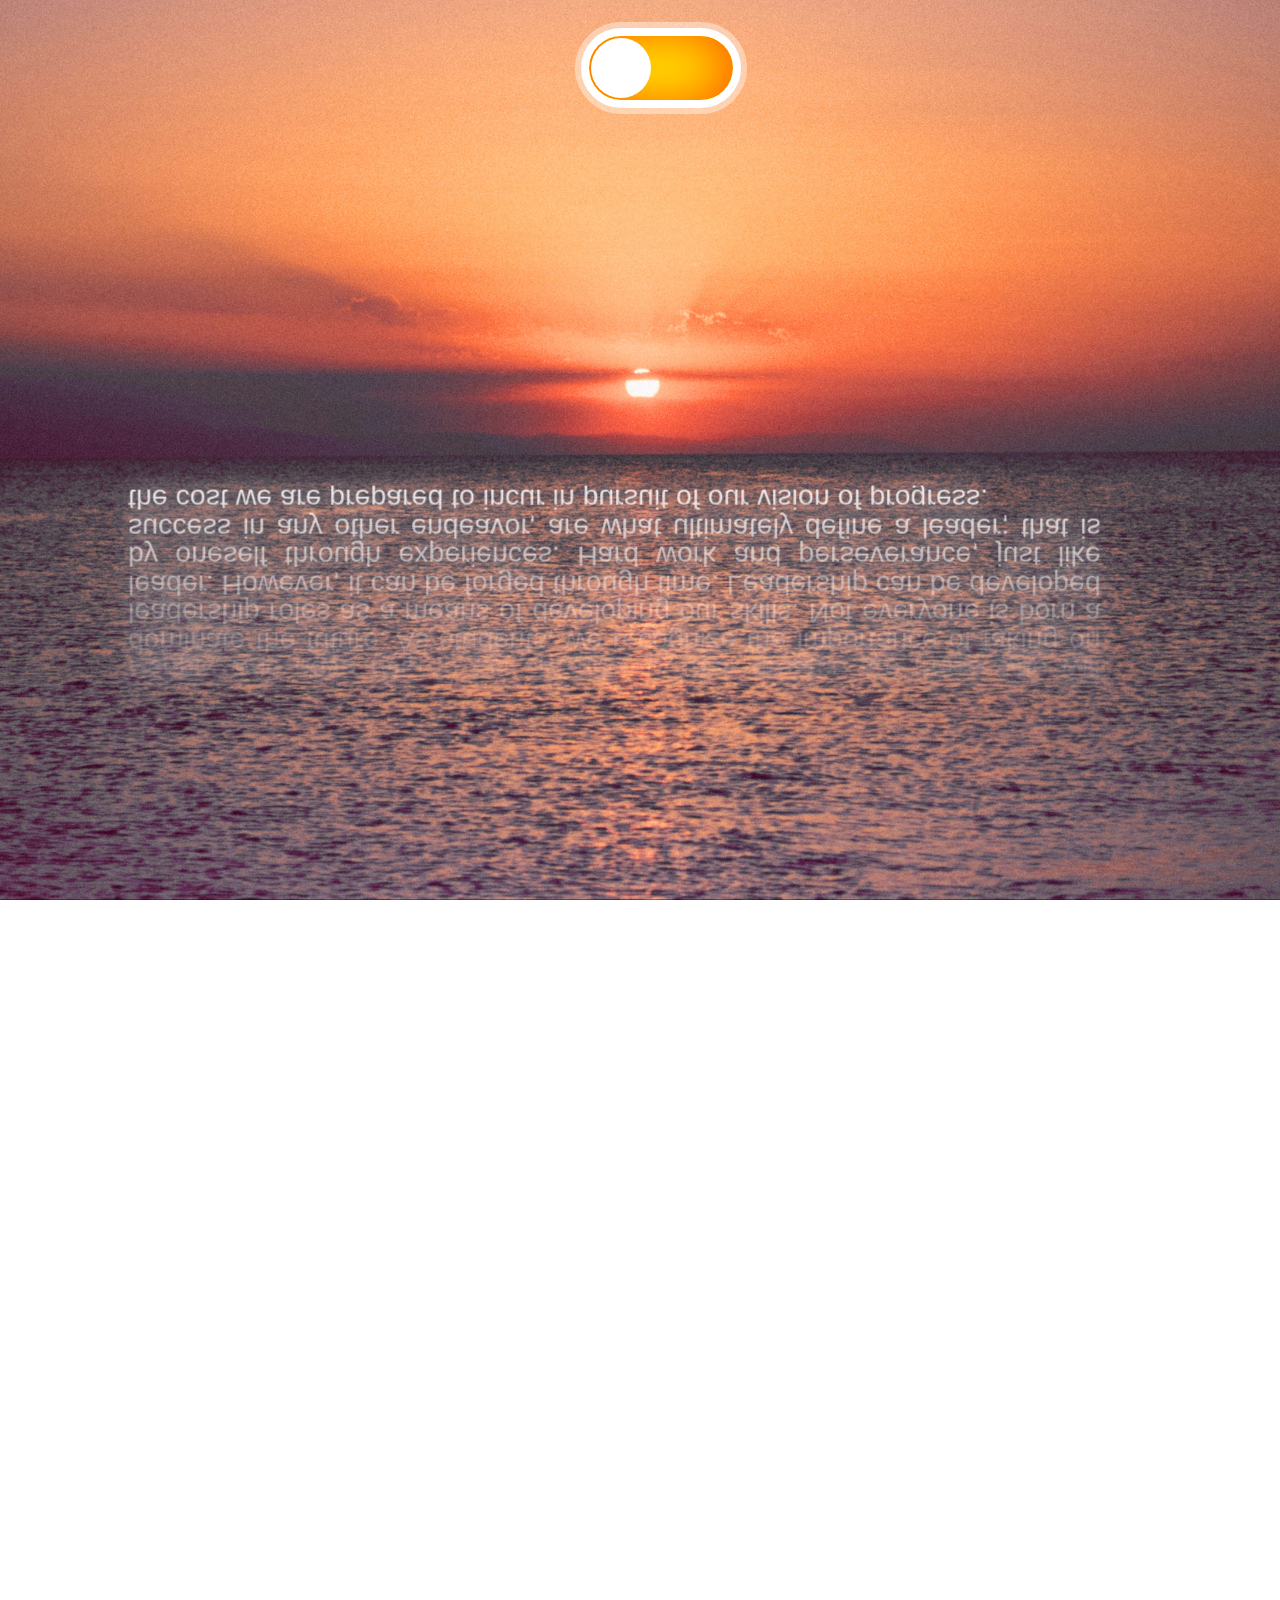
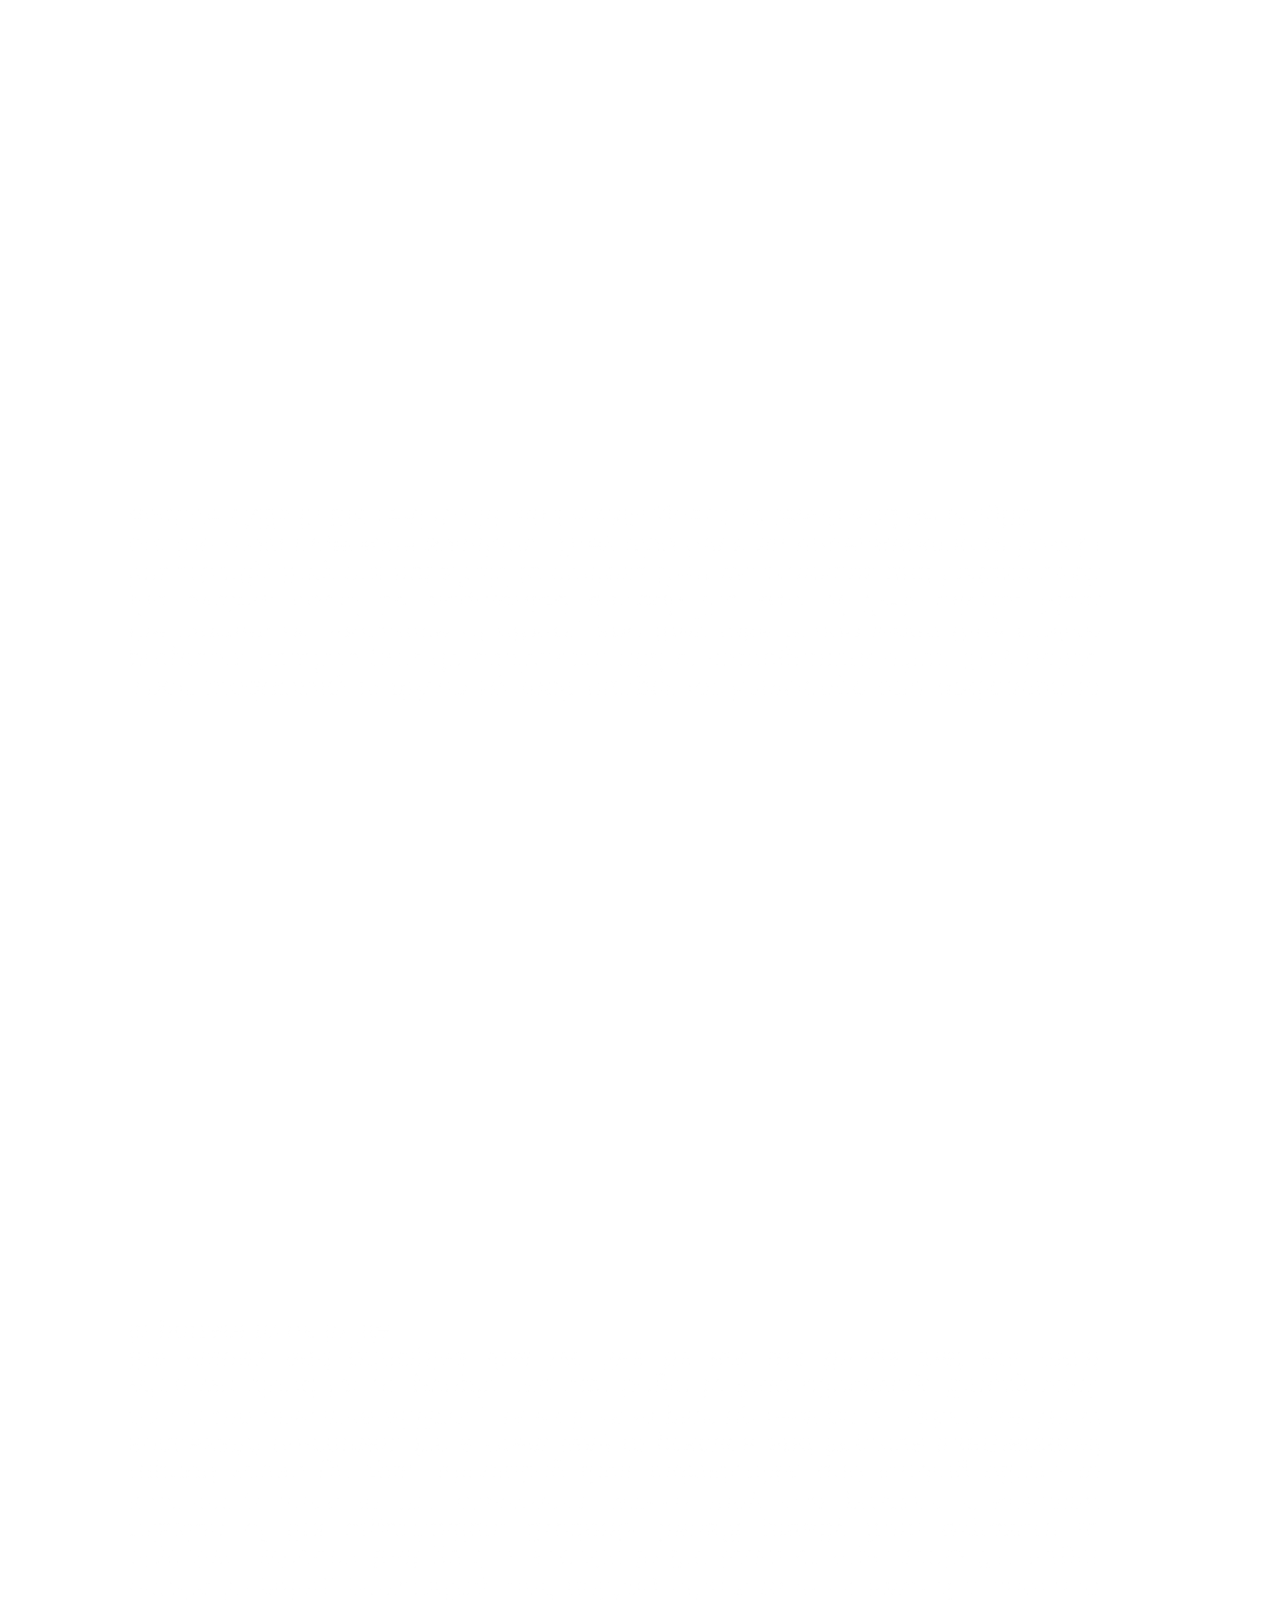
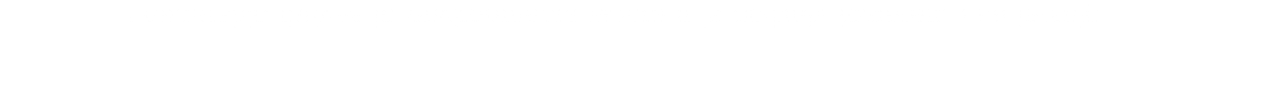
<file: physics.html>
<!DOCTYPE html>
<html lang="en">
<head>
	<meta charset="UTF-8" />
	<meta name="viewport" content="width=device-width, initial-scale=1.0" />
	<title>Text Reflection using HTML and CSS</title>
	<style>
.popup {
    background-image: url(images/speech-bubble.png);
    background-size: cover;
    height: 90px;
    width: 400px;

    position: fixed;
left: 25%;
top: 3%;

    animation-name: popup-an;
    animation-duration: 10s;
    animation-delay: 1s;
    animation-timing-function: ease;

    opacity: 0;
    z-index: 24;
}
.popup p {
    padding: 0px 30px 10px 10px;
    font-size: 20px;
    line-height: 25px;
    
}
@keyframes popup-an {
    0% {
        opacity: 0;
        
    }
    30% {
        opacity: 1;
    }
    70% {
        opacity: 1;
    }
    100% {
        opacity: 0;
    }
}


	body
	{
		background-image: url(images/morn.jpg);
        background-position: center;
        background-attachment: fixed;
        background-size:cover;
		padding: 0px;
        margin: 0px;
        /* display: flex;
        justify-content: center;
        align-items: center; */
	}

   

	h2, p {
		
        text-align: justify;
		font-size: 50px;
        font-family: tahoma, sans-serif;
        


        line-height: 50px;
      
	}

    /* h2, p::before {
        content: attr(refl);
        position: absolute;
        top: 0;
        left: 0;
        transform: rotateX(180deg);
        line-height: 52px;
        transform-origin: bottom;

        background: linear-gradient(to top, white, transparent);
        background-clip: text;
        -webkit-background-clip: text;
        color: transparent;
        opacity: 0.9;

    } */

    .wrap {
        position: fixed;
        height: 100vh;
        width: 100%;
        transition: 400ms ease;
        background-image: url(images/night.jpg);
        background-position: center;
        background-size: cover;
        opacity: 0;

        z-index: -1;

        transition: all 0.8s ease;
        /* background: skyblue; */
    }

    #pages {
        position: absolute;
        z-index: 2;
        width: 100%;
        height: 300vh;
        
    }
    .page1, .page2, .page3, .page4 {
        height: 80vh;
        width: 80vw;
        transform: translate(10%, 10vh);
        box-sizing: border-box;
        margin-bottom: 10vh;
        border-radius: 30px;
        
        animation: bord 5s linear infinite;
        
    }
    @keyframes bord {
        0% {
            box-shadow: 0px 0px 20px transparent, inset 0px 0px 10px transparent;
        }
        50% {
            box-shadow: 0px 0px 20px white, inset 0px 0px 10px white;
        }
        90% {
            box-shadow: 0px 0px 20px transparent, inset 0px 0px 10px transparent;
        }
        
    }
    
    .checkbox {
        position: fixed;
        z-index: 10;
    top: 5vh;
    right: 45%;
    appearance: none;
    -webkit-appearance : none;
    -moz-appearance : none;
    -o-appearance : none;
    width: 80px;
    height: 40px;
    background: yellow;
    border-radius: 22px;
    border: white 4px solid;
    cursor: pointer;
    outline: none;
    scale: 2;
    box-shadow: inset 0 0px 30px orangered, 0 0px 0px 3px rgba(255, 255, 255, 0.414);
    }

.def {
    position: absolute;
    bottom: 50%;
    opacity:0; 
    transition:100ms ease;

    font-size: 30px;
    line-height: 30px;
    scale: 0.95;
}

    .checkbox::before{
    content: '';
    position: absolute;
    width: 30px;
    height: 30px;
    background-color: white;
    border-radius: 50px;
    
    top: 1px;
    left: 1px;
    cursor: pointer;
    transition: .3s linear;
}


.checkbox:checked + .wrap + #pages .page1 .def {
    color: white;
  text-shadow: 0 0px 40px white;
    
    opacity:1;
}
.checkbox:checked + .wrap + #pages .page2 .def {
    color: white;
  text-shadow: 0 0px 40px white;
    
    opacity:1;
}
.checkbox:checked + .wrap + #pages .page3 .def {
    color: white;
  text-shadow: 0 0px 40px white;
    
    opacity:1;
}
.checkbox:checked + .wrap + #pages .page4 .def {
    color: white;
  text-shadow: 0 0px 40px white;
    
    opacity:1;
}


.checkbox:checked + .page1 .def  {
    color: white;
  text-shadow: 0 0px 40px white;
    
    opacity:1;
}
.checkbox:checked + .page2 .def  {
    color: white;
  text-shadow: 0 0px 40px white;
    
    opacity:1;
}
.checkbox:checked + .page3 .def  {
    color: white;
  text-shadow: 0 0px 40px white;
    
    opacity:1;
}
.checkbox:checked + .page4 .def  {
    color: white;
  text-shadow: 0 0px 40px white;
    
    opacity:1;
}

.checkbox:checked + .wrap {
    opacity: 1;
}



/* moving the checkbox circle when it's toggled by the user */
.checkbox:checked::before{
    left: 40px;
}
/* changing the color of the checkbox when it's toggled */
.checkbox:checked{
    background: violet;
    box-shadow: inset 0 0px 30px indigo, 0 0px 0px 3px rgba(255, 255, 255, 0.414);
}

    .refl {
        position: absolute;
        top: 50%;
        left: 0;
        transform: rotateX(180deg);
        line-height: 30px;
        
        font-size: 30px;

        opacity: 0.5;
        transition: 400ms ease;
        color: white;
        text-shadow: 0 0px 30px white;

        background: linear-gradient(to top, white, transparent);
        background-clip: text;
        -webkit-background-clip: text;
        color: transparent;
        opacity: 0.9;
        scale: 0.95;
    }
	</style>


</head>
<body>
    <div class="popup"><p>Click the button to reveal the <br> underlying message of the reflection</p></div>

    <input type="checkbox" class="checkbox">
    <div class="wrap">
    </div>

    <div id="pages">
    <div class="page1">
        <p class="def">
            People who have faith in the splendor of their dreams are those who will dominate the future. As students, we recognize the importance of taking on leadership roles as a means of developing our skills. Not everyone is born a leader. However, it can be forged through time. Leadership can be developed by oneself through experiences. Hard work and perseverance, just like success in any other endeavor, are what ultimately define a leader; that is the cost we are prepared to incur in pursuit of our vision of progress.</p>
        <p class="refl">People who have faith in the splendor of their dreams are those who will dominate the future. As students, we recognize the importance of taking on leadership roles as a means of developing our skills. Not everyone is born a leader. However, it can be forged through time. Leadership can be developed by oneself through experiences. Hard work and perseverance, just like success in any other endeavor, are what ultimately define a leader; that is the cost we are prepared to incur in pursuit of our vision of progress.</p>
        </div>
    <div class="page2">
            <p class="def">
                Leaders—our world is hungry for them. Central to leadership is the ability to inspire colleagues to give their all in pursuit of a shared goal. Taking the initiative is a crucial first step. A strong student leader is one who can effectively balance the mental and physical demands of their position. A leader's ability to articulate his or her vision for the future is a hallmark of great leaders. To accomplish their goals, great leaders must put their egos aside and focus on the greater good of the group or the majority. They are also receptive to criticism and quick to correct their errors, so you can always count on them to help you out. 
            </p>
                <p class="refl">
                Leaders—our world is hungry for them. Central to leadership is the ability to inspire colleagues to give their all in pursuit of a shared goal. Taking the initiative is a crucial first step. A strong student leader is one who can effectively balance the mental and physical demands of their position. A leader's ability to articulate his or her vision for the future is a hallmark of great leaders. To accomplish their goals, great leaders must put their egos aside and focus on the greater good of the group or the majority. They are also receptive to criticism and quick to correct their errors, so you can always count on them to help you out.
                </p>
            </div>
    <div class="page3">
                <p class="def">
                    Their productivity is driven by their hunger for knowledge and dedication to progress. Leaders provide assistance and encouragement when they notice the worries or reluctance of others, and they take action when they realize the system could be augmented through the use of their efforts. Most importantly, they are not afraid to confess their weaknesses and instead seek out the most ingenious solutions. They also have an understanding of how to acquire skills in the real world, and a willingness to teach and be taught.
                </p>
                    <p class="refl">
                    
                    Their productivity is driven by their hunger for knowledge and dedication to progress. Leaders provide assistance and encouragement when they notice the worries or reluctance of others, and they take action when they realize the system could be augmented through the use of their efforts. Most importantly, they are not afraid to confess their weaknesses and instead seek out the most ingenious solutions. They also have an understanding of how to acquire skills in the real world, and a willingness to teach and be taught.
            </p>
                </div>
                <div class="page4">
                    <p class="def">
                        Leadership thrives in environments where it is actively fostered. Leadership entails inspiring, persuading, and guiding others to work toward a common objective, whether that goal is specific to the team or represents the larger mission of the organization. Students benefit greatly from exposure to leadership roles in the classroom, where they can practice developing rapport within groups, articulating their individuality, and leading others to successful outcomes. It's a great way to practice and improve interpersonal and communicative abilities, as well as to pick up new ones. When we know what we stand for as people, we can begin to lead effectively. Simply said, the values and principles that we live by are the things that are most important to us in life.
                    </p>
                        <p class="refl">
                        
                        Leadership thrives in environments where it is actively fostered. Leadership entails inspiring, persuading, and guiding others to work toward a common objective, whether that goal is specific to the team or represents the larger mission of the organization. Students benefit greatly from exposure to leadership roles in the classroom, where they can practice developing rapport within groups, articulating their individuality, and leading others to successful outcomes. It's a great way to practice and improve interpersonal and communicative abilities, as well as to pick up new ones. When we know what we stand for as people, we can begin to lead effectively. Simply said, the values and principles that we live by are the things that are most important to us in life.
                    </p>
                    </div><br><br><br><br>
    </div>
</body>
</html>
</file>
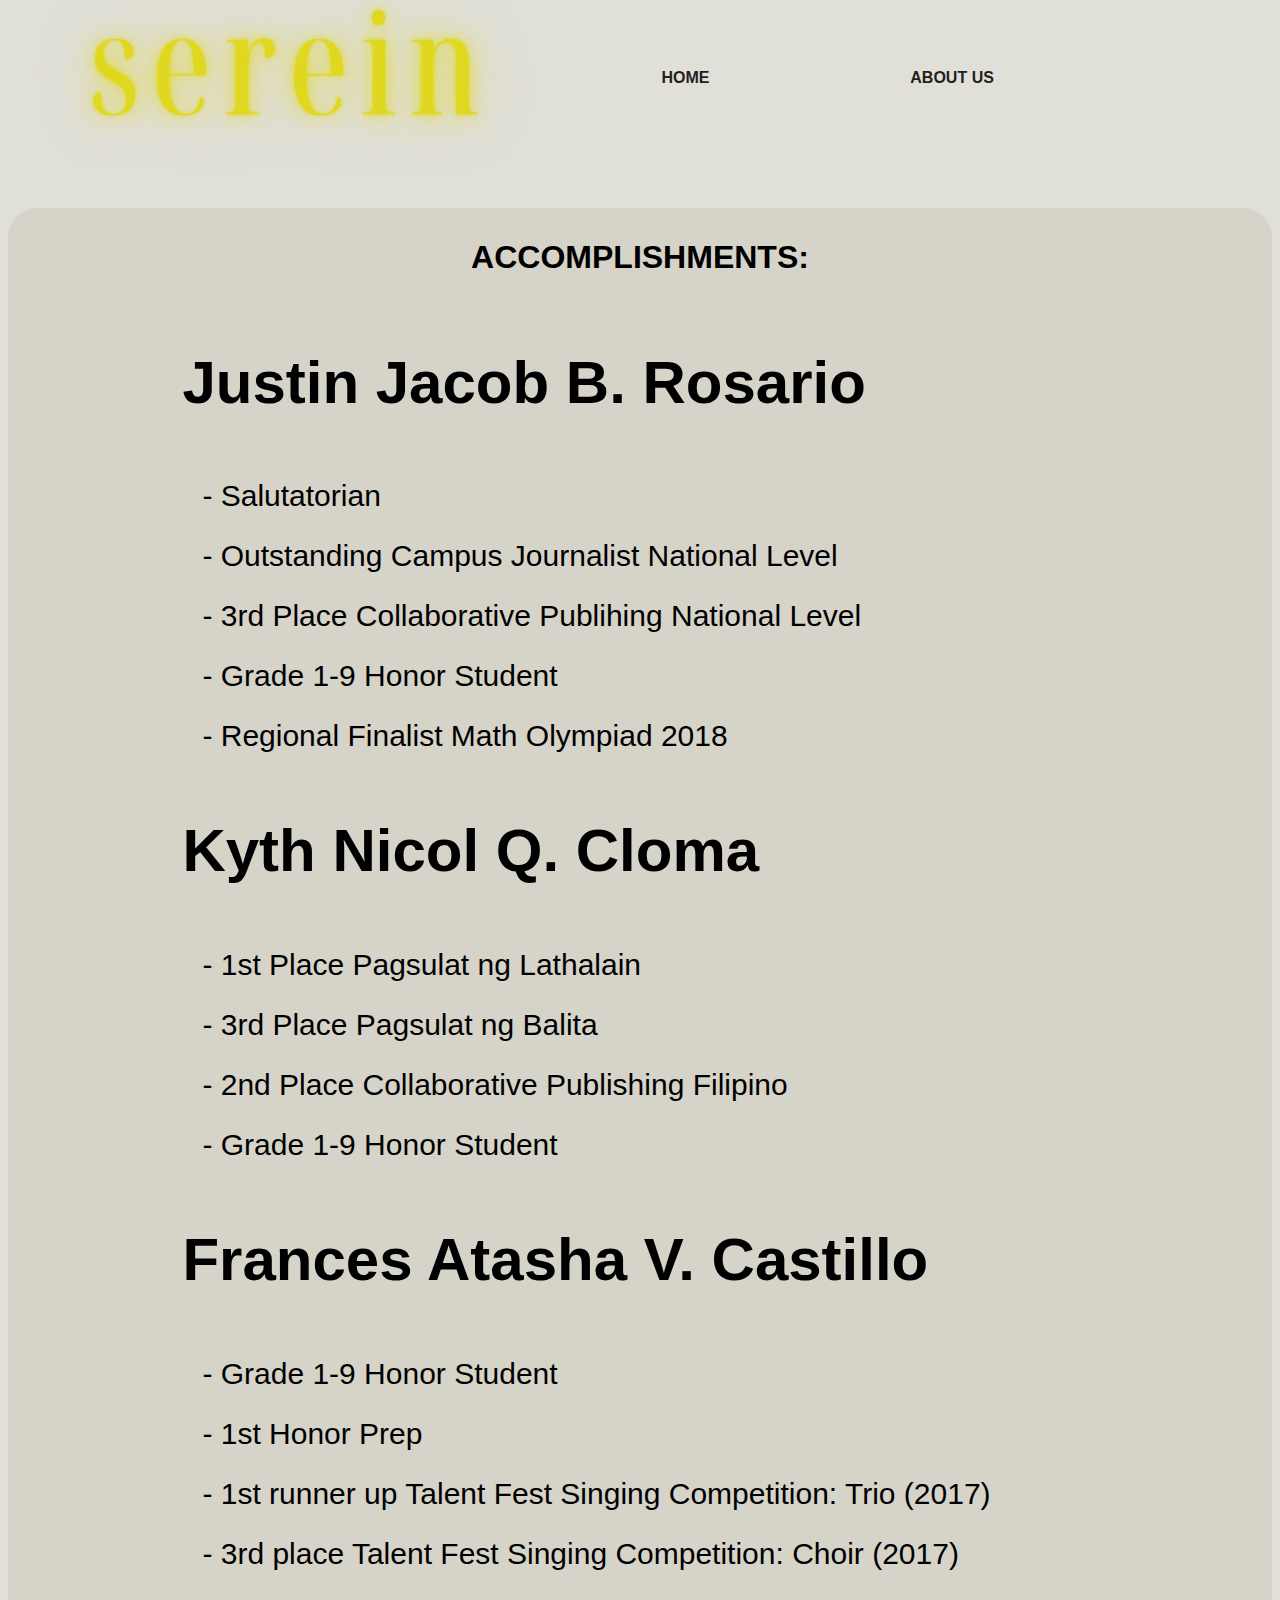
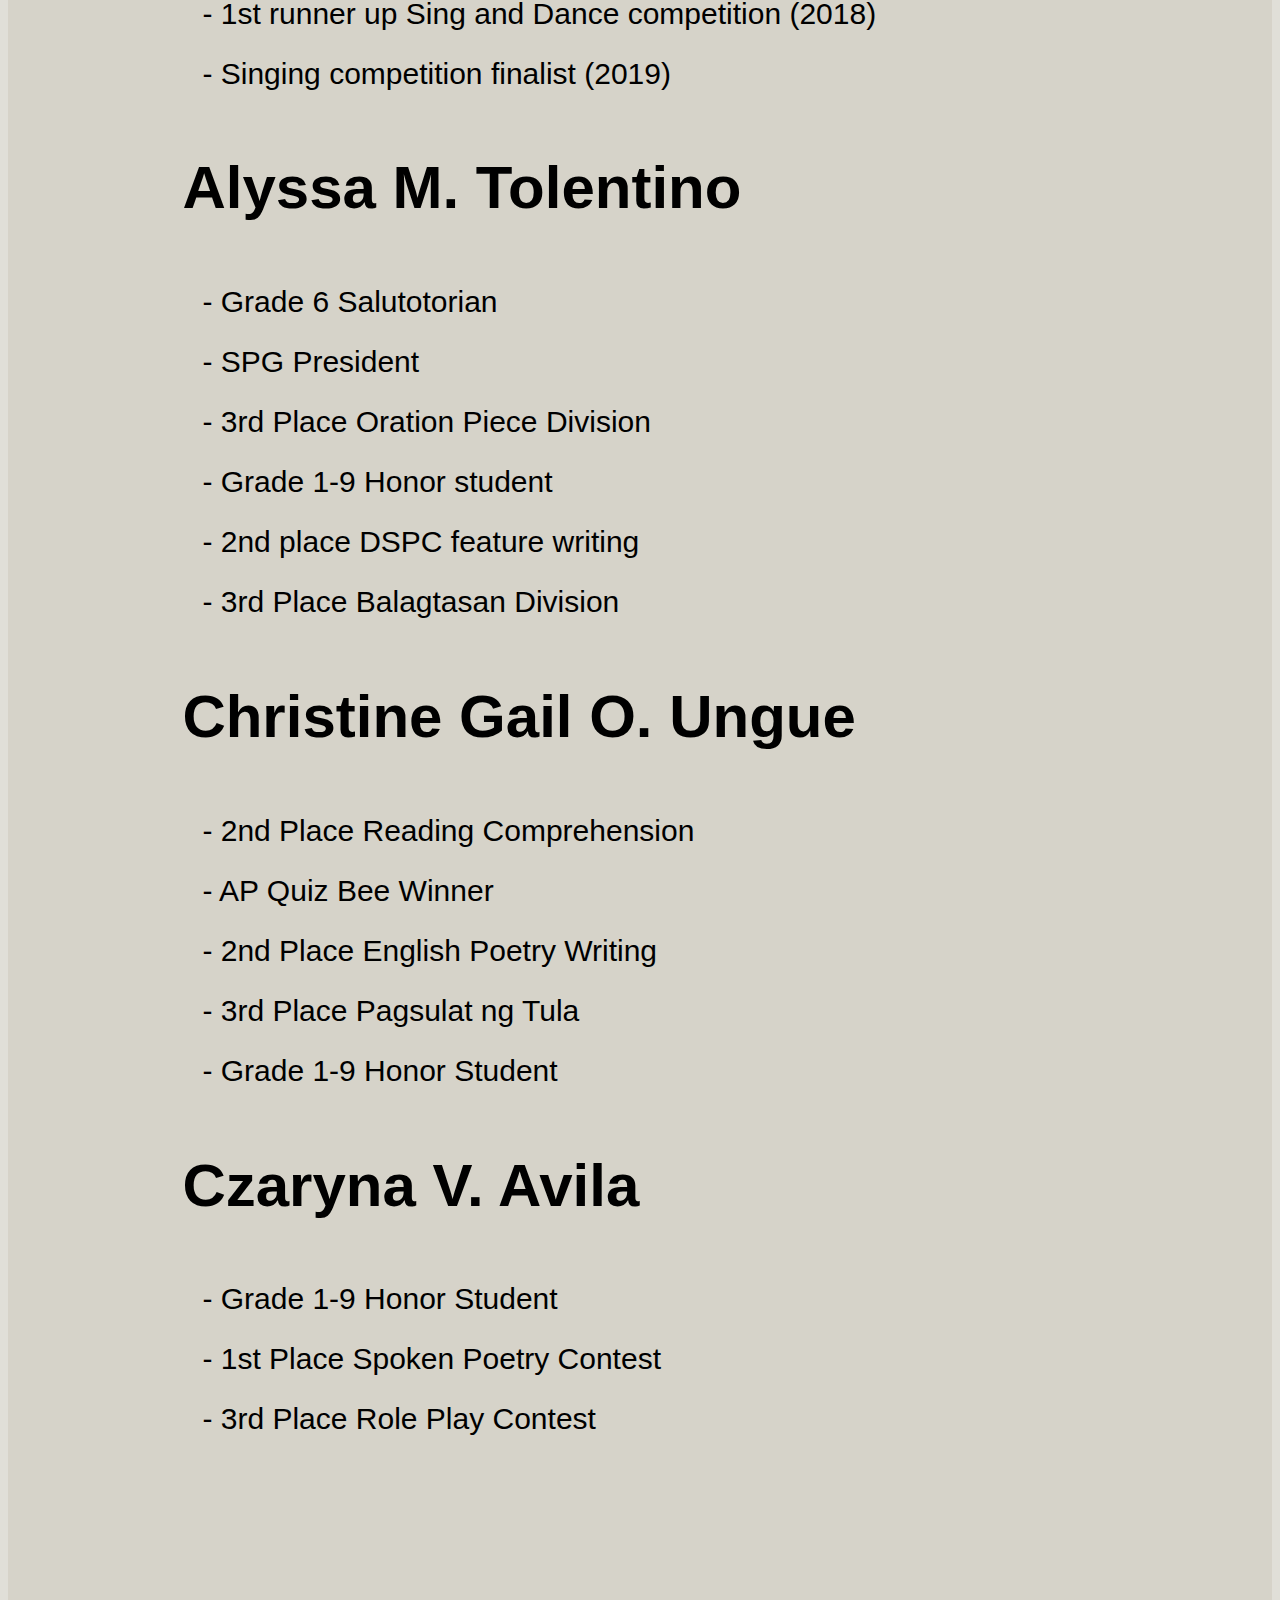
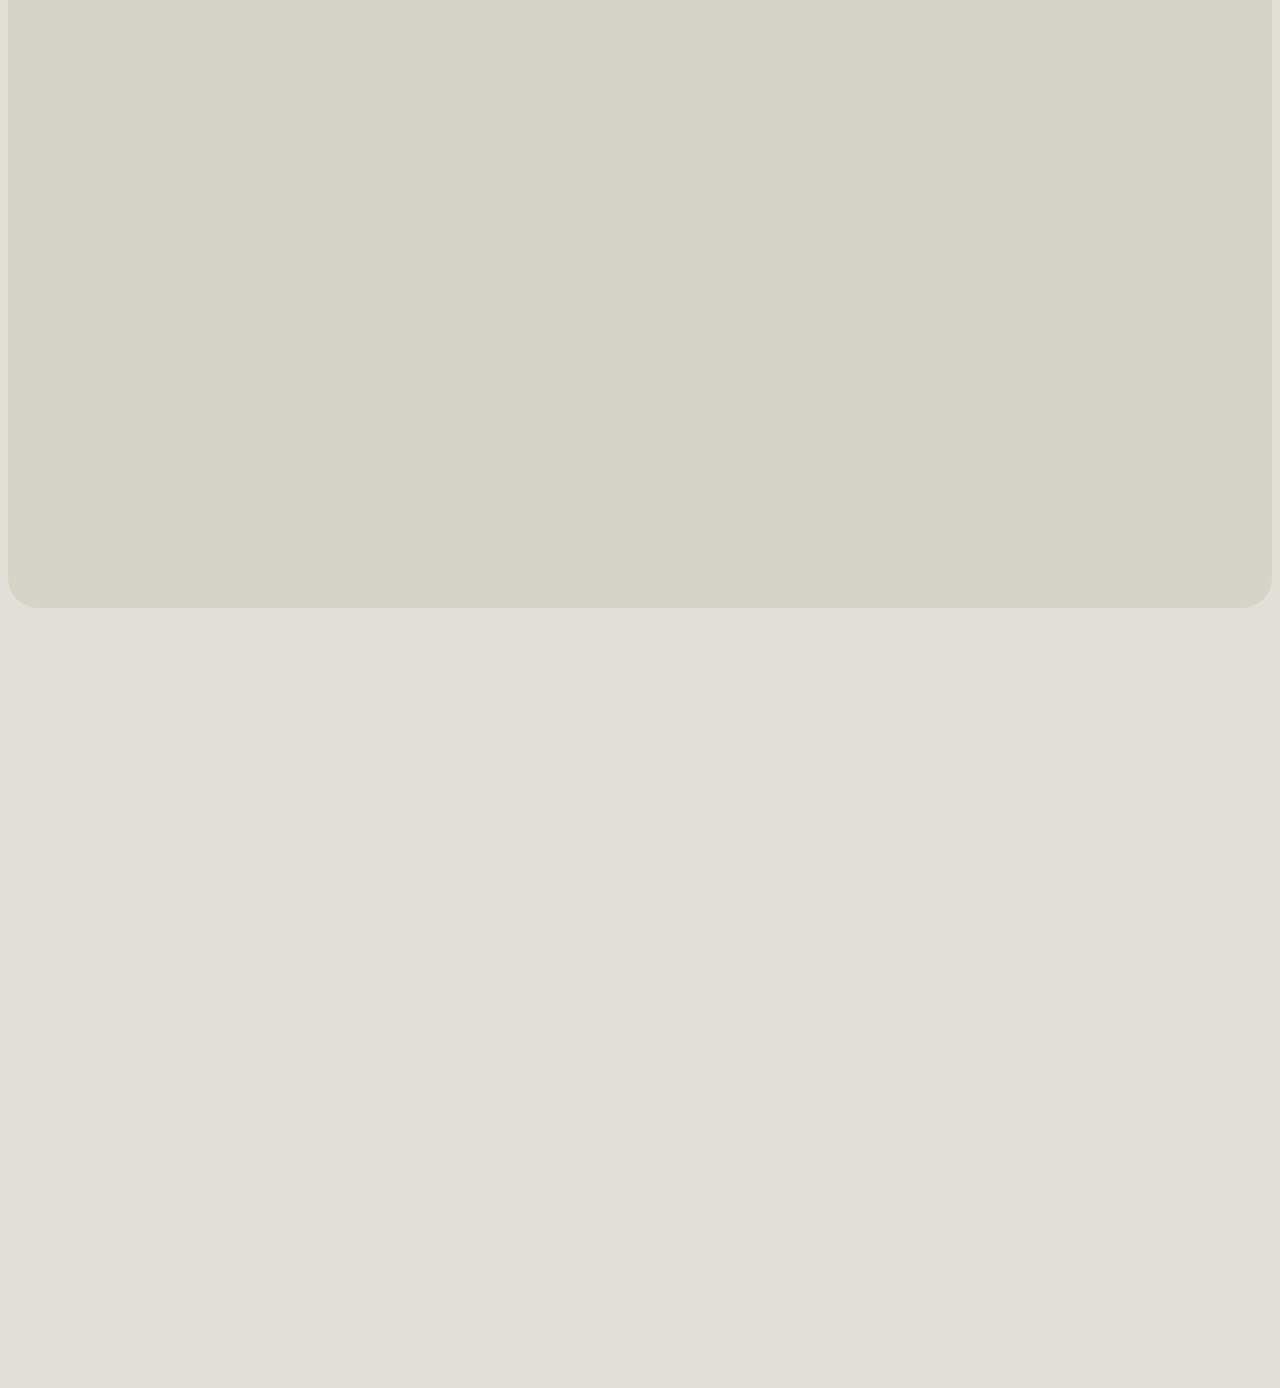
<file: reference.html>
<html>
    <head><title>integrative assessment</title>
    <link rel="stylesheet" type="text/css" href="style-ref.css">
</head>
<body>  
    
<div class="frontpage">
    <nav>
        <div id="logo"><img src="images/Group Name Logo.png">
        </div>
    <div id="right-menu">
        <a id="home" href="index.html">HOME</a>
        <a id="about" href="index.html#fourthpage">ABOUT US</a>
        
    </div>
    </nav>
    <div class="wrapper">
    <div class="text-content">
        <h1>ACCOMPLISHMENTS:</h1>
        <div class="1">
            <h2>Justin Jacob B. Rosario</h2>
        <div class="wrapperism">
            <p>
                - Salutatorian <br>
                - Outstanding Campus Journalist National Level <br>
                - 3rd Place Collaborative Publihing National Level <br>
                - Grade 1-9 Honor Student<br>
                - Regional Finalist Math Olympiad 2018</p>
        </div>
        <div class="2">
            <h2>Kyth Nicol Q. Cloma</h2>
        <div class="wrapperism"><p>
- 1st Place Pagsulat ng Lathalain <br>
- 3rd Place Pagsulat ng Balita <br>
- 2nd Place Collaborative Publishing Filipino <br>
- Grade 1-9 Honor Student<br></p>
        </div>
        </div>
        <div class="3">
            <h2>Frances Atasha V. Castillo</h2>
        <div class="wrapperism">
            <p>
                - Grade 1-9 Honor Student <br>
- 1st Honor Prep <br>
- 1st runner up Talent Fest Singing Competition: Trio (2017) <br>
- 3rd place Talent Fest Singing Competition: Choir (2017) <br>
- 1st runner up Sing and Dance competition (2018) <br>
- Singing competition finalist (2019) <br>
            </p>
        </div>
        </div>
        <div class="4">
            <h2>Alyssa M. Tolentino</h2>
        <div class="wrapperism">
            <p>- Grade 6 Salutotorian <br>
                - SPG President<br>
                - 3rd Place Oration Piece Division <br>
                - Grade 1-9 Honor student<br>
                - 2nd place DSPC feature writing<br>
                - 3rd Place Balagtasan Division</p>
        </div>
        </div>
        <div class="5">
            <h2>Christine Gail O. Ungue</h2>
        <div class="wrapperism">
            <p>- 2nd Place Reading Comprehension<br>
                - AP Quiz Bee Winner<br>
                - 2nd Place English Poetry Writing<br>
                - 3rd Place Pagsulat ng Tula<br>
                - Grade 1-9 Honor Student</p>
        </div>
        </div>
        <div class="6">
            <h2>Czaryna V. Avila</h2>
        <div class="wrapperism">
            <p>- Grade 1-9 Honor Student <br>
                - 1st Place Spoken Poetry Contest <br>
                - 3rd Place Role Play Contest</p>
        </div>
        </div>
    </div>
    </div>
</div>



<div class="secondpage">

</div>
<div class="thirdpage"></div>
</div>
</body>
</html>
</file>
<file: style-mapeh.css>
/* 
Table of Contents: 

-general declarations
-pop-up message
header banner
menu-button
music-button (for mapeh)
page-bar
- pages
- frontpage contents

*/


/* General Declarations */
h1 {
    padding: 0px;
    margin: 0px
}
.page-content {
    overflow-y: auto;
    overflow-x: hidden;
    perspective: 10px;

    animation-name: intro;
    animation-duration: 800ms;
    animation-timing-function: ease-out;
    
}

/* @keyframes intro {
    0% {
        transform: translate(0px, -300px);
        scale: 1.05;
    }
    100% {
        transform: translate(0px, 0px);
        scale:1
    }
} */

#page-wrapper {
    position: relative;
    display: flex;
    justify-content: center;
    align-items: center;
    height: 100%;
    transform-style: preserve-3d;
    z-index: -1;
}

#background {
    align-self:flex-end;
    position: absolute;
    width: 100%;
    z-index: -1;
    transform: translateZ(-20px) scale(3);
    right: 15px;
    top: 1400px;
}
#foreground {
    
    position: absolute;
    height: 100vh;
    width: 100%;
    object-fit: cover;
    z-index: -1;
}

::-webkit-scrollbar {
    width: 15px;
}
::-webkit-scrollbar-track {
    background: rgb(201, 196, 177);

}
::-webkit-scrollbar-thumb {
    background: linear-gradient(rgb(79, 20, 13), rgb(135, 42, 10),  rgb(167, 95, 26), rgb(167, 95, 26));
    border: 3px rgb(201, 196, 177) solid;
    border-radius: 50px;
   
}
* {
    box-sizing: border-box;
    font-family: sans-serif;
    padding: 0px;
    scroll-behavior: smooth;
    scroll-padding-top: 50px;
}

ul {
    margin: 0px;
    text-decoration: none;
}
p {
 margin: 0px;
}
body {
    margin: 0;
    padding: 0;
    background-color: rgb(188, 68, 16);
}

/*Pop-up Message*/
.popup {
    background-image: url(images/speech-bubble.png);
    background-size: cover;
    height: 90px;
    width: 400px;

    position: fixed;
right: 55px;
top: 3%;

    animation-name: popup-an;
    animation-duration: 10s;
    animation-delay: 2s;
    animation-timing-function: ease;

    opacity: 0;
    z-index: 24;
}
.popup p {
    padding: 10px 30px 10px 10px;
    font-size: 20px;
    
}
.popup1 {
    background-image: url(images/speech-bubble1.png);
    background-size: cover;
    height: 90px;
    width: 400px;

    position: fixed;
left: 75px;
top: 1%;

    animation-name: popup-an;
    animation-duration: 10s;
    animation-delay: 2s;
    animation-timing-function: ease;

    visibility: hidden;
    z-index: 24;
}
.popup1 p {
    text-align: right;
    padding: 10px 30px 60px 10px;
    font-size: 20px;
}
    
@keyframes popup-an {
    0% {
        opacity: 0;
        visibility: hidden;
        
    }
    30% {
        opacity: 1;
        visibility: visible;
    }
    70% {
        opacity: 1;
        visibility: visible;
    }
    100% {
        opacity: 0;
        visibility: hidden;
    }
}
/* Header Banner */
#header-banner {
    width: 100%;
    height: 50px;
    background: linear-gradient(to right, rgb(164, 54, 11), rgb(208, 150, 63),  rgb(208, 150, 63), rgb(164, 54, 11));
    background-size: 200% 200%;
    display: flex;
    justify-content: space-between;
    align-items: center;
    position: fixed;
    z-index: 12;
    font-weight: 600;
    

    animation: header-banner 10s infinite ease-in-out;

    border-bottom: 3px white solid;
}


/* Menu Button */
.menu-button {
    list-style: none;
    
    
}
.menu-button li {
    list-style: none;
    
}
#menu-but-img {
    height: 35px;
    width: 37px;
    margin: 10px 0px 5px 10px;
    transition: all 300ms ease;
}


.menu-button li ul {
    display: flex;
    flex-direction: column;
    position: absolute;
    
    background-color: rgba(199, 194, 176, 90%);
    margin: -3px 0px 0px 0px;
    
    
    visibility: hidden;
    opacity: 0;
    transition: visibility 500ms, opacity 150ms linear;
}
.menu-button li:hover ul {
    display: block;
    visibility: visible;
    opacity: 1;
}
.menu-button li ul li {
    
    list-style: none;
    border-top: rgba(92, 23, 17, 50%) solid 2px;
    border-left: rgba(92, 23, 17, 90%) solid 30px;
    height: 48px;
    padding: 10px 50px 10px 20px;

}
.menu-button li ul li:nth-child(1) {
    border-top: none;
}
.menu-button li ul li a {
    text-decoration: none;
    font-size: 20px;
    font-family: sans-serif;
    color: rgb(54, 39, 31);
    
    
}
.menu-button li a:hover {
    cursor: pointer;
    font-size: 21px;
    display: flex;
    flex-direction: column;
}
.menu-button li a {
    transition: all 300ms ease;
}

/* Music-Button */
.music-button {
    list-style: none;
    
    
}
.music-button li {
    list-style: none;
    
}

#music-but-img {
    height: 40px;
    width: 40px;
    margin: 5px 10px 5px 0px;
    position: absolute;
    top: 0;
    right: 0%;
    transition: all 1s ease;
}
#music-but-img:hover {
    scale: 1.05;
    rotate: 360deg;
}
.music-button li ul {
    display: flex;
    flex-direction: column;
    position: absolute;
    right: 0%;
    top: 50px;
    background-color: rgba(199, 194, 176, 90%);

    visibility: hidden;
    opacity: 0;
    transition: visibility 500ms ease, opacity 150ms linear;
}
.music-button li:hover ul {
    display: block;
    visibility: visible;
    opacity: 1;
}
.music-button li ul li {
    
    list-style: none;
    border-top: rgba(34, 41, 71, 50%) solid 2px;
    border-right: rgba(34, 41, 71, 90%) solid 30px;

    padding: 10px 50px 10px 15px;

}






#page-bar {
    display: flex;
    gap: 90px;
    text-shadow: 0 0px 20px white;
    transform: translateY(10px);
    
}
#page-bar a {
    display: inline-block;
    text-decoration: none;
    border-radius: 40px;
    padding: 0px 6px;
    transition: all 300ms ease;
    
}

#home:hover {
    text-decoration: none;
    scale: 1.08;
    color: snow;
}
#about:hover {
    text-decoration: none;
    color: snow;
    scale: 1.08;
}
#port:hover {
    text-decoration: none;
    color: snow;
    scale: 1.08;
}
#blog:hover {
    text-decoration: none;
    color: snow;
    scale: 1.08;
}
.gall-menu:hover {
    text-decoration: none;
    color: snow;
    scale: 1.08;
}

.gall-menu {
    list-style: none;
    transition: all 300ms ease;
    color: snow;
}
.gall-menu li {
    list-style: none;
    
    padding-bottom: 20px;
}

.gall-menu li ul {
    display: flex;
    flex-direction: column;
    position: absolute;
    width: 200px;


    background-color: rgba(199, 194, 176, 50%);
    
    visibility: hidden;
    opacity: 0;
    transition: visibility 800ms, opacity 250ms linear;
}
.gall-menu li:hover ul {
    display: block;
    visibility: visible;
    opacity: 1;
    margin-top: 15px;
}
.gall-menu li ul li {
    
    list-style: none;
    border: white solid 3px;
    height: 48px;
    

}
.gall-menu li ul li:nth-child(1) {
    border-top: none;
    
    
}
.gall-menu li ul li a {
    text-decoration: none;
    font-size: 15px;
    font-family: sans-serif;
    margin-top: 10px;
    
    
}
.gall-menu li a:hover {
    cursor: pointer;
    font-size: 17px;
    display: flex;
    flex-direction: column;
}
.gall-menu li a {
    transition: all 300ms ease;
}

/* borderline */

.blog-menu:hover {
    text-decoration: none;
    color: snow;
    scale: 1.08;
}

.blog-menu {
    list-style: none;
    transition: all 300ms ease;
    color: snow;
}
.blog-menu li {
    list-style: none;
    
    padding-bottom: 20px;
}

.blog-menu li ul {
    display: flex;
    flex-direction: column;
    position: absolute;
    width: 200px;


    background-color: rgba(199, 194, 176, 50%);
    
    visibility: hidden;
    opacity: 0;
    transition: visibility 800ms, opacity 250ms linear;
}
.blog-menu li:hover ul {
    display: block;
    visibility: visible;
    opacity: 1;
    margin-top: 15px;
}
.blog-menu li ul li {
    
    list-style: none;
    border: white solid 3px;
    height: 48px;
    

}
.blog-menu li ul li:nth-child(1) {
    border-top: none;
    
    
}
.blog-menu li ul li a {
    text-decoration: none;
    font-size: 15px;
    font-family: sans-serif;
    margin-top: 10px;
    
    
}
.blog-menu li a:hover {
    cursor: pointer;
    font-size: 17px;
    display: flex;
    flex-direction: column;
}
.blog-menu li a {
    transition: all 300ms ease;
}


#reference:hover {
    text-decoration: none;
    color: snow;
    scale: 1.08;
}
#page-bar a:link {
    color: white;
}
#page-bar a:visited {
    color: white;
}



@keyframes header-banner {
    0%{
background-position: 0 50%;
    }
    50%{
        background-position: 100% 50%;
    }
    100%{
        background-position: 0 50%
    }
} 


#eng-tab:hover ~ #img-eng {
    scale: 1.1;
    visibility: visible;
    opacity: 1;
}
#ap-tab:hover ~ #img-ap {
    scale: 1.1;
    visibility: visible;
    opacity: 1;
}
#phy-tab:hover ~ #img-physics {
    scale: 1.1;
    visibility: visible;
    opacity: 1;
}
#nuc-tab:hover ~ #img-nuclear {
    scale: 1.1;
    visibility: visible;
    opacity: 1;
}
#jor-tab:hover ~ #img-journ {
    scale: 1.1;
    visibility: visible;
    opacity: 1;
}
#esp-tab {
    font-size: 6px;
    line-height: 12px;
}
#esp-tab:hover ~ #img-speech {
    scale: 1.1;
    visibility: visible;
    opacity: 1;
}

div[id*="img-"] {
    border-left: brown 20px;
    border-style:groove;
    opacity: 0;
}

#img-eng {
    height: 260px;
    width: 476px;
    background:url(https://www.itepexam.com/wp-content/uploads/2021/01/English-Grammar.jpg);
    background-size: contain;
    position:fixed;
    transform: translate(310px, -35px);
    transition: all 400ms ease;
    visibility: hidden;
    opacity: 0;
}
#img-ap {
    height: 260px;
    width: 476;
    background:url(https://blogger.googleusercontent.com/img/a/AVvXsEitln7SzOk6pW4yIHReu8WVIC_wl_8MQmS_bkIrb9xGSN41s801nYSvOmYlhjSJhf2r46oKTe6_IPdgFLIEoY9_dx-roJDecQ5QIDQ8fLAbxlfjMUxZOjNTKgx5KVpdmoADhogsh01gJoe9DWGH4QTRaHw7IWTW2bhhFEl-fLXd23-9yTfBWk7N7oS2Ew=w400-h225);
    background-size: contain;
    position:fixed;
    transform: translate(310px, -74px);
    transition: all 400ms ease;
    visibility: hidden;
    opacity: 0;
}
#img-physics {
    height: 260px;
    width: 476;
    background:url(images/p6.JPG);
    background-size: contain;
    position:fixed;
    transform: translate(310px, -118px);
    transition: all 400ms ease;
    visibility: hidden;
    opacity: 0;
}
#img-nuclear {
    height: 260px;
    width: 476;
    background:url(https://cdn1.byjus.com/wp-content/uploads/2018/12/nuclear-chemistry.png);
    background-size: contain;
    position:fixed;
    transform: translate(310px, -162px);
    transition: all 400ms ease;
    visibility: hidden;
    opacity: 0;
}
#img-journ {
    height: 260px;
    width: 476;
    background:url(images/engjournbg.JPG);
    background-size: contain;
    position:fixed;
    transform: translate(310px, -206px);
    transition: all 400ms ease;
    visibility: hidden;
    opacity: 0;
}
#img-speech {
    height: 260px;
    width: 476;
    background:url(images/espbg.JPG);
    background-size: contain;
    position:fixed;
    transform: translate(310px, -250px);
    transition: all 400ms ease;
    visibility: hidden;
    opacity: 0;
}


#box1 {
    /* The image used */
  background-image: url(images/vidbg1.jfif);
  height: 100%;
  background-attachment: fixed;
  background-position: center;
  background-repeat: no-repeat;
  background-size: cover;
}
#box2 {
    background:url(images/vidbg6.jfif);
    height: 100%;
  background-attachment: fixed;
  background-position: center;
  background-repeat: no-repeat;
  background-size: cover;
}
#box3 {
    background:url(images/vidbg3.jfif);
    height: 100%;
  background-attachment: fixed;
  background-position: center;
  background-repeat: no-repeat;
  background-size: cover;
}
#box4 {
    width: 100%;
   
    display: flex;
    flex-direction: column;
    align-items: center;
    justify-content: center;
}
#mgapre {
    display: flex;
    justify-content: space-evenly;
    
}
pre {
    margin: 20px 20px;
    background-color: rgba(255, 255, 255, 0.5);
    padding: 10px;
}
#box5 {
    background:url(images/vidbg5.jfif);
    height: 100%;
    background-attachment: fixed;
    background-position: center;
    background-repeat: no-repeat;
    background-size: cover;
}
#box6 {
    background:url(images/vidbg6.jfif);
    height: 100%;
    background-attachment: fixed;
    background-position: center;
    background-repeat: no-repeat;
    background-size: cover;
}


.wrapper {
    margin-top: 0px;
    display: flex;
    flex-direction: column;
    align-items: center;
    justify-content: center;
}

h1 {
 margin: 5px 0px 5px 0px;
 color: white;
}
video {
    box-shadow: 0px 0px 20px black;
}

.eng {
    height: 650px;
    width: 1105px;
    background: url(images/eng-vid.JPG);
    background-position: center;
    background-size: cover;
}
.nc {
    height: 650px;
    width: 1105px;
    background: url(images/vidbg2.jfif);
    background-position: center;
    background-size: cover;
}
.ap {
    height: 650px;
    width: 1105px;
    background: url(images/ap.JPG);
    background-position: center;
    background-size: cover;
}
</file>
<file: style-ref.css>
* {
    box-sizing: border-box;
    font-family: sans-serif;
}


p {
 margin: 0px;
 display: block;
 position: relative;
 left: 20px;
 line-height: 60px;
 font-size: 30px;
}
body {
    background-color: rgb(224, 223, 216);
       
}


.frontpage {
    
    height: 780px;
}

.thirdpage {   
    height: 780px;
}


nav {
    transform:translate(0px, -30px);
    display: grid;
    grid-template-columns: 2fr 3fr 1fr;
    font-weight: 700;
}
nav div {
    display: flex;
    justify-content: space-around;
    align-items: center;
    float: left;
}
nav img {
    height: 200px;
    float: left;

    
}
#home, #about, #accomplishment, #ewan-q {
    text-decoration: none;
    color: rgb(35, 31, 32);
/*transition: property duration style delay*/
    transition: all 300ms ease 100ms;
}
#home:hover {
    text-decoration: none;
    color: rgb(80, 80, 80);
    scale: 1.08;
}
#about:hover {
    text-decoration: none;
    color: rgb(80, 80, 80);
    scale: 1.08;
}
#accomplishment:hover {
    text-decoration: none;
    color: rgb(80, 80, 80);
    scale: 1.08;
}
#ewan-q:hover {
    text-decoration: none;
    color: rgb(80, 80, 80);
    scale: 1.08;
}

ngjn

#page-content {
    animation-name: intro;
    animation-duration: 800ms;
    animation-timing-function: ease-out;
}

@keyframes intro {
    0% {
        transform: translate(0px, -300px);
        scale: 1.05;
    }
    100% {
        transform: translate(0px, 0px);
        scale:1
    }
}



.text-content {
    text-align: justify;
    padding: 10px 60px;
    background-color: rgb(214, 211, 201);
    border-radius: 30px;
    height: 400vh;
    display: flex;
    flex-direction: column;
    
}

h1 {
    text-align: center;
    
}

h2 {
    margin-left: 10%;
    font-size: 60px;
}
.wrapperism {
    display: flex;
    margin-left: 10%;
}
</file>
